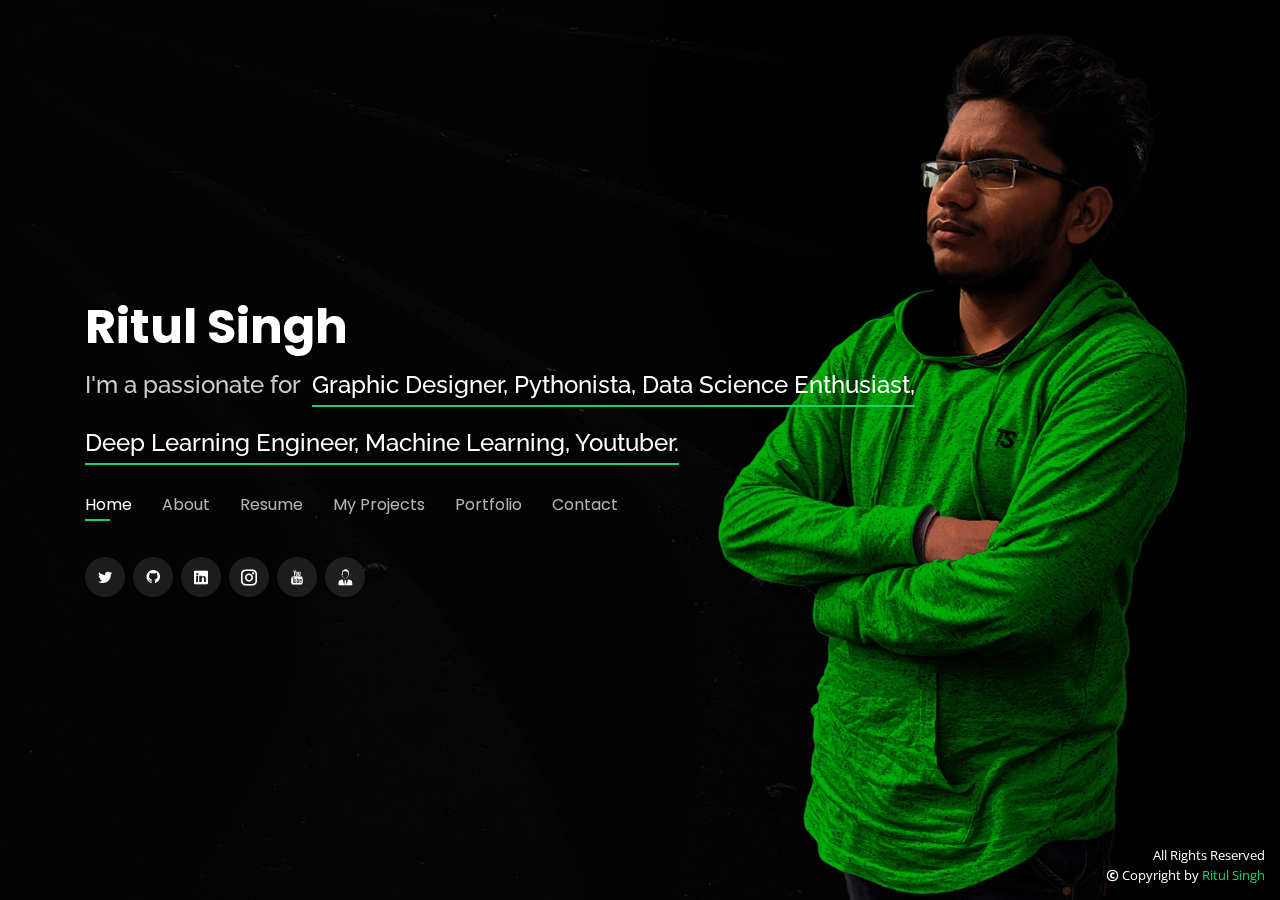
<file: index.html>
<!DOCTYPE html>
<html lang="en">

<head>
  <meta charset="utf-8">
  <meta content="width=device-width, initial-scale=1.0" name="viewport">

  <title>Ritul Singh | Personal Website</title>
  <meta content="" name="descriptison">
  <meta content="" name="keywords">

  <!-- Favicons -->
  <link href="img/favicon.png" rel="icon">
  <link href="img/apple-touch-icon.png" rel="apple-touch-icon">

  <!-- Google Fonts -->

  <link href="https://fonts.googleapis.com/css?family=Open+Sans:300,300i,400,400i,600,600i,700,700i|Raleway:300,300i,400,400i,500,500i,600,600i,700,700i|Poppins:300,300i,400,400i,500,500i,600,600i,700,700i" rel="stylesheet">

  <!-- Vendor CSS Files -->
  <link href="assets/vendor/bootstrap/css/bootstrap.min.css" rel="stylesheet">
  <link href="assets/vendor/icofont/icofont.min.css" rel="stylesheet">
  <link href="assets/vendor/remixicon/remixicon.css" rel="stylesheet">
  <link href="assets/vendor/owl.carousel/assets/owl.carousel.min.css" rel="stylesheet">
  <link href="assets/vendor/boxicons/css/boxicons.min.css" rel="stylesheet">
  <link href="assets/vendor/venobox/venobox.css" rel="stylesheet">

  <!-- Template Main CSS File -->
  <link href="css/style.css" rel="stylesheet">

</head>

<body>

  <!-- ======= Header ======= -->
  <header id="header" class="header-tops">
    <div class="container">

      <h1><a href="index.html">Ritul Singh</a></h1>
      <!-- Uncomment below if you prefer to use an image logo -->
       <!--<a href="index.html" class="mr-auto"><img src="assets/img/logo.png" alt="" class="img-fluid"></a>-->
      <h2>I'm a passionate for &nbsp;<span>Graphic Designer, Pythonista, Data Science Enthusiast,<br><br>Deep Learning Engineer, Machine Learning, Youtuber.</span></h2>

      <nav class="nav-menu d-none d-lg-block">
        <ul>
          <li class="active"><a href="#header">Home</a></li>
          <li><a href="#about">About</a></li>
          <li><a href="#resume">Resume</a></li>
          <li><a href="#services">My Projects</a></li>
          <li><a href="#portfolio">Portfolio</a></li>
          <li><a href="#contact">Contact</a></li>
        </ul>
      </nav><!-- .nav-menu -->

      <div class="social-links">
        <a href="https://twitter.com/lutir_singh" target="_blank" class="twitter"><i class="icofont-twitter"></i></a>
        <a href="https://github.com/ritulsingh" target="_blank" class="github"><i class="ri-github-fill"></i></a>
        <a href="https://www.linkedin.com/in/ritul-singh/" target="_blank" class="linkedin"><i class="icofont-linkedin"></i></a>
        <a href="https://www.instagram.com/lutirsingh/" target="_blank" class="instagram"><i class="icofont-instagram"></i></a>
        <a href="https://www.youtube.com/channel/UC4mKrndoZfuJoCBDP8_P7lQ" target="_blank" class="youtube"><i class="icofont-youtube"></i></a>
        <a href="https://sourcerer.io/ritulsingh" target="_blank" class="persanal_Website"><i class="icofont-business-man-alt-2"></i></a>
       </div>

    </div>
  </header><!-- End Header -->

  <!-- ======= About Section ======= -->
  <section id="about" class="about">

    <!-- ======= About Me ======= -->
    <div class="about-me container">

      <div class="section-title">
        <h2>About</h2>
        <p>Learn more about me</p>
      </div>

      <div class="row">
        <div class="col-lg-4" data-aos="fade-right">
          <img src="img/me.jpg" class="img-fluid" alt="">
        </div>
        <div class="col-lg-8 pt-4 pt-lg-0 content" data-aos="fade-left">
          <!--<h3>UI/UX &amp; Graphic Designer</h3> -->
          <p class="font-italic">
            I am Ritul Singh in my second year at the, Chandigarh University, Punjab (INDIA), majoring in Computer Science and Engineering.
          </p>
          <div class="row">
            <div class="col-lg-6">
              <ul>
                <li><i class="icofont-rounded-right"></i> <strong>Birthday :</strong> 16 October 2001</li>
                <li><i class="icofont-rounded-right"></i> <strong>Website :</strong> <a href="https://ritulsingh.github.io/lutirsingh/">ritulsingh</a></li>
                <li><i class="icofont-rounded-right"></i> <strong>Phone :</strong> +91 9205732XXX</li>
                <li><i class="icofont-rounded-right"></i> <strong>City :</strong> Punjab, IN</li>
              </ul>
            </div>
            <div class="col-lg-6">
              <ul>
                <li><i class="icofont-rounded-right"></i> <strong>Age :</strong> 18</li>
                <li><i class="icofont-rounded-right"></i> <strong>Degree :</strong> Currently Pursuing Bachelor's </li>
                <li><i class="icofont-rounded-right"></i> <strong>Email id :</strong> ritulsingh00@gmail.com</li>
                <li><i class="icofont-rounded-right"></i> <strong>Freelance :</strong> Available</li>
              </ul>
            </div>
          </div>
          <p>
            Information Science Enthusiast; energetic for Deep Learning and Artiﬁcial Intelligence (AI); B.Tech. in Computer Science and Engineering/CSE; Experienced in Software Development; Curious; Multi-social; Wants to utilize present-day innovations in AI and Data ventures.<br> 
            My definitive objective is to look for a vocation in Data Science (Research), either in an industry or in the scholarly community. I see myself ten years in front of now as an undeniable Data Science inquire about an expert in an association, or as an employee at one of the main colleges.
          </p>
        </div>
      </div>

    </div><!-- End About Me -->

    <!-- ======= Counts ======= -->
    <div class="counts container">

      <div class="row">

        <div class="col-lg-3 col-md-6">
          <div class="count-box">
            <i class="ri-medal-line"></i>
            <span data-toggle="counter-up">1</span>
            <p>Award Won</p>
          </div>
        </div>

        <div class="col-lg-3 col-md-6 mt-5 mt-md-0">
          <div class="count-box">
            <i class="icofont-document-folder"></i>
            <span data-toggle="counter-up">4</span>
            <p>Projects</p>
          </div>
        </div>


        <div class="col-lg-3 col-md-6 mt-5 mt-lg-0">
          <div class="count-box">
            <i class="icofont-live-support"></i>
            <span data-toggle="counter-up">0.5</span>
            <p>Years Of Experience</p>
          </div>
        </div>

        <div class="col-lg-3 col-md-6 mt-5 mt-lg-0">
          <div class="count-box">
            <i class="icofont-users-alt-5"></i>
            <span data-toggle="counter-up">0</span>
            <p>Internships</p>
          </div>
        </div>

      </div>

    </div><!-- End Counts -->

    <!-- ======= Skills  ======= -->
    <div class="skills container">

      <div class="section-title">
        <h2>Skills</h2>
      </div>

      <div class="row skills-content">

        <div class="col-lg-6">

          <div class="progress">
            <span class="skill">Python <i class="val">85%</i></span>
            <div class="progress-bar-wrap">
              <div class="progress-bar" role="progressbar" aria-valuenow="85" aria-valuemin="0" aria-valuemax="100"></div>
            </div>
          </div>

          <div class="progress">
            <span class="skill">Data Visualization <i class="val">80%</i></span>
            <div class="progress-bar-wrap">
              <div class="progress-bar" role="progressbar" aria-valuenow="80" aria-valuemin="0" aria-valuemax="100"></div>
            </div>
          </div>

          <div class="progress">
            <span class="skill">HTML/CSS <i class="val">75%</i></span>
            <div class="progress-bar-wrap">
              <div class="progress-bar" role="progressbar" aria-valuenow="75" aria-valuemin="0" aria-valuemax="100"></div>
            </div>
          </div>

        </div>

        <div class="col-lg-6">

          <div class="progress">
            <span class="skill">C++ <i class="val">80%</i></span>
            <div class="progress-bar-wrap">
              <div class="progress-bar" role="progressbar" aria-valuenow="80" aria-valuemin="0" aria-valuemax="100"></div>
            </div>
          </div>

          <div class="progress">
            <span class="skill">Deep Learning <i class="val">50%</i></span>
            <div class="progress-bar-wrap">
              <div class="progress-bar" role="progressbar" aria-valuenow="50" aria-valuemin="0" aria-valuemax="100"></div>
            </div>
          </div>

          <div class="progress">
            <span class="skill">Photoshop <i class="val">65%</i></span>
            <div class="progress-bar-wrap">
              <div class="progress-bar" role="progressbar" aria-valuenow="65" aria-valuemin="0" aria-valuemax="100"></div>
            </div>
          </div>

        </div>

      </div>

    </div><!-- End Skills -->

    <!-- ======= Interests ======= -->
    <div class="interests container">

      <div class="section-title">
        <h2>Interests</h2>
      </div>

      <div class="row">
        <div class="col-lg-3 col-md-4">
          <div class="icon-box">
            <i class="icofont-file-python" style="color: #ffbb2c;"></i>
            <h3>Python Developer</h3>
          </div>
        </div>
        <div class="col-lg-3 col-md-4 mt-4 mt-md-0">
          <div class="icon-box">
            <i class="ri-bar-chart-box-line" style="color: #5578ff;"></i>
            <h3>Data Visualization</h3>
          </div>
        </div>
        <div class="col-lg-3 col-md-4 mt-4 mt-md-0">
          <div class="icon-box">
            <i class="icofont-learn" style="color: #e80368;"></i>
            <h3>Machine Learning</h3>
          </div>
        </div>
        <div class="col-lg-3 col-md-4 mt-4 mt-lg-0">
          <div class="icon-box">
            <i class="icofont-brand-java" style="color: #e361ff;"></i>
            <h3>Java Developer</h3>
          </div>
        </div>
        <div class="col-lg-3 col-md-4 mt-4">
          <div class="icon-box">
            <i class="ri-database-2-line" style="color: #47aeff;"></i>
            <h3>Database</h3>
          </div>
        </div>
        <div class="col-lg-3 col-md-4 mt-4">
          <div class="icon-box">
            <i class="ri-git-pull-request-line" style="color: #ffa76e;"></i>
            <h3>Git</h3>
          </div>
        </div>
        <div class="col-lg-3 col-md-4 mt-4">
          <div class="icon-box">
            <i class="ri-html5-fill" style="color: #11dbcf;"></i>
            <h3>HTML</h3>
          </div>
        </div>
        <div class="col-lg-3 col-md-4 mt-4">
          <div class="icon-box">
            <i class="ri-css3-line" style="color: #4233ff;"></i>
            <h3>CSS</h3>
          </div>
        </div>
        <div class="col-lg-3 col-md-4 mt-4">
          <div class="icon-box">
            <i class="icofont-brand-android-robot" style="color: #b2904f;"></i>
            <h3>Android Developer</h3>
          </div>
        </div>
        <div class="col-lg-3 col-md-4 mt-4">
          <div class="icon-box">
            <i class="ri-apple-line" style="color: #b20969;"></i>
            <h3>IOS Developer</h3>
          </div>
        </div>
        <div class="col-lg-3 col-md-4 mt-4">
          <div class="icon-box">
            <i class="icofont-learn" style="color: #ff5828;"></i>
            <h3>Deep Learning</h3>
          </div>
        </div>
        <div class="col-lg-3 col-md-4 mt-4">
          <div class="icon-box">
            <i class="icofont-robot" style="color: #29cc61;"></i>
            <h3>Artificial Intelligence</h3>
          </div>
        </div>
      </div>

    </div><!-- End Interests -->




    <!-- ======= Testimonials ======= -->

    
    <div class="testimonials container">

      <div class="section-title">
        <h2>Testimonials</h2>
      </div>

      <div class="owl-carousel testimonials-carousel">

        <div class="testimonial-item">
          <p>
            <i class="bx bxs-quote-alt-left quote-icon-left"></i>
            Ritul is a very energetic team asset. It is great to work with Ritul and collaborating on several projects. Ritul would be a great asset to any team.
            <i class="bx bxs-quote-alt-right quote-icon-right"></i>
          </p>
          <img src="img/testimonials/swarup.jpg" class="testimonial-img" alt="">
          <h3>Swarup Deb</h3>
          <h4>Chandigarh University Student</h4>

        </div>

       
       <div class="testimonial-item">
          <p>
            <i class="bx bxs-quote-alt-left quote-icon-left"></i>
            Few people have the opportunity to work with someone ‘Ridiculously efficient’ like Ritul. 
            <br><i class="bx bxs-quote-alt-right quote-icon-right"></i>
          </p>
          <img src="img/testimonials/aryaman.jpg" class="testimonial-img" alt="">
          <h3>Aryaman Kaushik</h3>
          <h4>Chandigarh University Student</h4>
          </div>


     <!--
        <div class="testimonial-item">
          <p>
            <i class="bx bxs-quote-alt-left quote-icon-left"></i>
            Export tempor illum tamen malis malis eram quae irure esse labore quem cillum quid cillum eram malis quorum velit fore eram velit sunt aliqua noster fugiat irure amet legam anim culpa.
            <i class="bx bxs-quote-alt-right quote-icon-right"></i>
          </p>
          <img src="assets/img/testimonials/testimonials-2.jpg" class="testimonial-img" alt="">
          <h3>Sara Wilsson</h3>
          <h4>Designer</h4>
        </div>

        <div class="testimonial-item">
          <p>
            <i class="bx bxs-quote-alt-left quote-icon-left"></i>
            Enim nisi quem export duis labore cillum quae magna enim sint quorum nulla quem veniam duis minim tempor labore quem eram duis noster aute amet eram fore quis sint minim.
            <i class="bx bxs-quote-alt-right quote-icon-right"></i>
          </p>
          <img src="assets/img/testimonials/testimonials-3.jpg" class="testimonial-img" alt="">
          <h3>Jena Karlis</h3>
          <h4>Store Owner</h4>
        </div>

        <div class="testimonial-item">
          <p>
            <i class="bx bxs-quote-alt-left quote-icon-left"></i>
            Fugiat enim eram quae cillum dolore dolor amet nulla culpa multos export minim fugiat minim velit minim dolor enim duis veniam ipsum anim magna sunt elit fore quem dolore labore illum veniam.
            <i class="bx bxs-quote-alt-right quote-icon-right"></i>
          </p>
          <img src="assets/img/testimonials/testimonials-4.jpg" class="testimonial-img" alt="">
          <h3>Matt Brandon</h3>
          <h4>Freelancer</h4>
        </div>

        <div class="testimonial-item">
          <p>
            <i class="bx bxs-quote-alt-left quote-icon-left"></i>
            Quis quorum aliqua sint quem legam fore sunt eram irure aliqua veniam tempor noster veniam enim culpa labore duis sunt culpa nulla illum cillum fugiat legam esse veniam culpa fore nisi cillum quid.
            <i class="bx bxs-quote-alt-right quote-icon-right"></i>
          </p>
          <img src="assets/img/testimonials/testimonials-5.jpg" class="testimonial-img" alt="">
          <h3>John Larson</h3>
          <h4>Entrepreneur</h4>
        </div>

      </div>

    </div>  ===== End Testimonials  -->

  </section>    <!-- End About Section -->

  <!-- ======= Resume Section ======= -->
  <section id="resume" class="resume">
    <div class="container">

      <div class="section-title">
        <h2>Resume</h2>
        <p>Check My Resume | <a href="https://drive.google.com/file/d/1GPOTzYGwRbHHqDq6NPh7txEMjGPxi-6P/view?usp=sharing" target="_blank">Download (cv)</a> </p>
      </div>

      <div class="row">
        <div class="col-lg-6">
          <h3 class="resume-title">Sumary</h3>
          <div class="resume-item pb-0">
            <h4>Ritul Singh</h4>
            <p><em>I am a student in the School of Computing, Chandigarh University, Punjab (INDIA), pursuing a four year Bachelor of Technology in Computer Science and Engineering.<br>
            I intend to be a part of an organization where I can Constantly learn and develop my technical and management skills and make the best use of it for the growth of the organization. I look forward to establishing myself by adopting new technologies as well.</em></p>
            <p>
            <ul>
              <li>NC 3 Tower Chandigarh University, Punjab 140413</li>
              <li>+91 9205732793</li>
              <li>ritulsingh00@gmail.com</li>
            </ul>
            </p>
          </div>

          <h3 class="resume-title">Education</h3>
          <div class="resume-item">
            <h4>BACHELOR OF ENGINEERING (COMPUTER SCIENCE)</h4>
            <h5>2019 - 2023</h5>
            <p><em>Chandigarh University, Punjab</em></p>
            <p>Chandigarh University is a private university located in the village of Gharuan, Mohali district, Punjab, India, more than 25 kilometres away from Chandigarh. It was founded in 2012. Satnam Singh Sandhu holds the office of the chancellor in the university.</p>
          </div>
          <div class="resume-item">
            <h4>Higher Secondary School (12<sup>th</sup>)</h4>
            <h5>2017 - 2019</h5>
            <p><em>S S International Senior Secondary School, Delhi</em></p>
            <p>CGPA 6.5</p>
          </div>
          <div class="resume-item">
            <h4>Secondary School (10<sup>th</sup>)</h4>
            <h5>2016 - 2017</h5>
            <p><em>Shaheed Memorial Public School, Ghaziabad</em></p>
            <p>CGPA 8.5</p>
          </div>
            
          <h3 class="resume-title">Course Work</h3>
          <div class="resume-item">
            <h4>ACADEMIC COURSE WORK</h4>
            <p>Computer Programming, Data Structures, Analysis and Design of Algorithms, Linear Algebra, Statistics, Probability and Queuing Models, Computer System Organization, Object Oriented Programming, Computer Networks, Operating Systems, Microprocessor and Interfacing, Digital Electronics and Logic Design</p>
          </div>

          <div class="resume-item">
            <h4>ONLINE COURSES</h4>
              <p>
                <ul>
                  <li>Introduction to Data Visualization with Matplotlib: <a href="https://www.datacamp.com/" target="_blank">Data Camp</a> (<a href="https://www.datacamp.com/statement-of-accomplishment/course/2090ca4b27f5e61942c3c33276269c9f1d94cd0f" target="_blank">Certificate</a>)</li>
                  
                  <li>Object Oriented Programming in Java: <a href="https://www.coursera.org/" target="_blank">Coursera</a> &nbsp;(<a href="https://www.coursera.org/account/accomplishments/verify/RRZ7HWSWBY6F" target="_blank">Certificate</a>)</li>

                  <li>Using Python to Access Web Data: <a href="https://www.coursera.org/" target="_blank">Coursera</a> &nbsp;(<a href="https://www.coursera.org/account/accomplishments/verify/6T89UFK3EBVA" target="_blank">Certificate</a>)</li>

                  <li>Technical Support Fundamentals: <a href="https://www.coursera.org/" target="_blank">Coursera</a> &nbsp;(<a href="https://www.coursera.org/account/accomplishments/verify/QLKTMFR7VLJV" target="_blank">Certificate</a>)</li>
                </ul>
              </p>
              </div>

          <h3 class="resume-title">Extracurricular Activities</h3>
          <div class="resume-item">
            <h4>ACTIVITIES</h4>
            <p>
              <ul>
                <li>Currently working as the Voluntary of <strong>National Service Scheme (NSS)</strong>, Chandigarh University Punjab</li>
                <li>Currently working as the Voluntary of <strong>Google Developer Group (GDG) </strong>, Chandigarh University Punjab</li>
              </ul>
            </p>
          </div>
        </div>


        <div class="col-lg-6">
          <h3 class="resume-title">Projects</h3>
          <div class="resume-item">
            <h4><a href="https://github.com/ritulsingh/Wifi-Password-in-Windows" target="_blank">Wifi Password in Windows</a></h4>
            <p>
            <ul>
              <li>It is anything but difficult to track down a WiFi secret phrase in Windows 10 utilizing this python program. These orders work in any event when you are disconnected, or you are associated with some other WiFi network.</li>
              <li>At whatever point we associate with a WiFi arrange and enter the secret phrase to interface with that organize, we really make a WLAN profile of that WiFi organize.</li>
              <li>That profile is put away inside our PC, alongside the other required subtleties of the WiFi profile.</li>
              <li>Utilizing the python code, we can see the all associated wifi secret key.</li>
            </ul>
            </p>
          </div>

          <div class="resume-item">
            <h4><a href="https://github.com/ritulsingh/Data-Visualization-with-Plotly-Express" target="_blank">Data Visualization with Plotly Express</a></h4>
            <p>
            <ul>
              <li>Guided by Coursera and <a href="https://www.coursera.org/projects/data-visualization-plotly-express?edocomorp=freegpmay2020" target="_blank">Snehan Kekre</a></li>
              <li>Apply Plotly Express for rapid data visualization and analysis.</li>
              <li>Customize charts, animations, and demonstrate the various plotly.express features.</li>
            </ul>
            </p>
          </div>

          <div class="resume-item">
            <h4><a href="https://github.com/ritulsingh/Python-Word-Search" target="_blank">Python Word Search</a></h4>
            <p>
            <ul>
              <li>This project-based on word search and speak a little bit about the word and this program written in python language.</li>
              <li>In this project I use import wikipedia in our program.</li>
              
            </ul>
            </p>
          </div>

          <h3 class="resume-title">Technical Skill</h3>
          <div class="resume-item">
            <h4>LANGUAGES</h4>
              <p>Python, C/C++, Java | English, Hindi</p>
          </div>
          <div class="resume-item">
            <h4>TECHNIQUES</h4>
              <p>Computer Graphics, Operating System, Data Structure and Algorithms, Probability and Queuing Models</p>
          </div>
          <div class="resume-item">
            <h4>FRAMEWORKS &amp; TOOLS</h4>
              <p>Jupyter Notebook, Git</p>
          </div>
          <div class="resume-item">
            <h4>PYTHON PACKAGES &amp; LIBRARIES</h4>
              <p>NumPy, Pandas, Matplotlib, Plotly</p>
          </div>
          <div class="resume-item">
            <h4>LAB SKILLS</h4>
              <p>Fully compatible with Computer Programming Labs, Object-Oriented Programming Lab, Communication Skill Lab</p>
          </div>
          <div class="resume-item">
            <h4>GENERAL SKILLS</h4>
              <p>Quick Learner, Self-Motivated, Collaborative, Team Worker, Critical Thinker, Basic Communication Skills in English</p>
          </div>

          <div class="resume-item">
            <h4>INTERESTS</h4>
              <p>Data Visualization, TensorFlow, SciKit-Learn, Competitive Programming, Python Developer, Machine Learning</p>
          </div>

        </div>
      </div>

    </div>
  </section><!-- End Resume Section -->

  <!-- ======= Services Section ======= -->
  <section id="services" class="services">
    <div class="container">

      <div class="section-title">
        <h2>Projects</h2>
        <p>My Projects</p>
      </div>

      <div class="row">
        <div class="col-lg-4 col-md-6 d-flex align-items-stretch">
          <div class="icon-box">
            <div class="icon"><a href="https://github.com/ritulsingh/Wifi-Password-in-Windows" target="_blank"><i class="ri-wifi-line"></i></a></div>
            <h4><a href="https://github.com/ritulsingh/Wifi-Password-in-Windows" target="_blank">Wifi Password in Windows</a></h4>
            <p>It is anything but difficult to track down a WiFi secret phrase in Windows 10 utilizing this python program.</p>
          </div>
        </div>

        <div class="col-lg-4 col-md-6 d-flex align-items-stretch mt-4 mt-md-0">
          <div class="icon-box">
            <div class="icon"><a href="https://github.com/ritulsingh/Data-Visualization-with-Plotly-Express" target="_blank"><i class="icofont-chart-line"></i></a></div>
            <h4><a href="https://github.com/ritulsingh/Data-Visualization-with-Plotly-Express" target="_blank">Data Visualization with Plotly Express</a></h4>
            <p>Customize charts, animations, and demonstrate the various plotly.express features</p>
          </div>
        </div>
        
        
        <div class="col-lg-4 col-md-6 d-flex align-items-stretch mt-4 mt-lg-0">
          <div class="icon-box">
            <div class="icon"><a href="https://github.com/ritulsingh/Python-Word-Search" target="_blank"><i class="icofont-search-2"></a></i></div>
            <h4><a href="https://github.com/ritulsingh/Python-Word-Search" target="_blank">Python Word Search</a></h4>
            <p>This project-based on word search and speak a little bit about the word and this program written in python language.</p>
          </div>
        </div>

      
      <!--
        <div class="col-lg-4 col-md-6 d-flex align-items-stretch mt-4">
          <div class="icon-box">
            <div class="icon"><i class="bx bx-world"></i></div>
            <h4><a href="">Nemo Enim</a></h4>
            <p>At vero eos et accusamus et iusto odio dignissimos ducimus qui blanditiis</p>
          </div>
        </div>

        <div class="col-lg-4 col-md-6 d-flex align-items-stretch mt-4">
          <div class="icon-box">
            <div class="icon"><i class="bx bx-slideshow"></i></div>
            <h4><a href="">Dele cardo</a></h4>
            <p>Quis consequatur saepe eligendi voluptatem consequatur dolor consequuntur</p>
          </div>
        </div>

        <div class="col-lg-4 col-md-6 d-flex align-items-stretch mt-4">
          <div class="icon-box">
            <div class="icon"><i class="bx bx-arch"></i></div>
            <h4><a href="">Divera don</a></h4>
            <p>Modi nostrum vel laborum. Porro fugit error sit minus sapiente sit aspernatur</p>
          </div>
        </div>

         -->

      </div>

    </div>
  </section> <!-- End Services Section -->

  <!-- ======= Portfolio Section ======= -->
  <section id="portfolio" class="portfolio">
    <div class="container">

      <div class="section-title">
        <h2>Portfolio</h2>
        <p>My Works</p>
      </div>
<!--  App == Python Development
      card == data visulization -->
      <div class="row">
        <div class="col-lg-12 d-flex justify-content-center">
          <ul id="portfolio-flters">
            <li data-filter="*" class="filter-active">All</li>
            <li data-filter=".filter-app">Python</li>
            <li data-filter=".filter-card">Data Visualization</li>
         <!--   <li data-filter=".filter-web">Web</li> -->
          </ul>
        </div>
      </div>

      <div class="row portfolio-container">

        <div class="col-lg-4 col-md-6 portfolio-item filter-app">
          <div class="portfolio-wrap">
            <img src="img/portfolio/python-1.png" class="img-fluid" alt="">
            <div class="portfolio-info">
              <h4>Python 1</h4>
              <p>Python</p>
              <div class="portfolio-links">
                <a href="img/portfolio/python-1.png" data-gall="portfolioGallery" class="venobox" title="Python 1"><i class="bx bx-plus"></i></a>
                <a href="portfolio-details.html" data-gall="portfolioDetailsGallery" data-vbtype="iframe" class="venobox" title="Portfolio Details"><i class="bx bx-link"></i></a>
              </div>
            </div>
          </div>
        </div>
        
        <div class="col-lg-4 col-md-6 portfolio-item filter-app">
          <div class="portfolio-wrap">
            <img src="img/portfolio/Python-2.PNG" class="img-fluid" alt="">
            <div class="portfolio-info">
              <h4>Python 2</h4>
              <p>Python</p>
              <div class="portfolio-links">
                <a href="img/portfolio/Python-2.PNG" data-gall="portfolioGallery" class="venobox" title="Python 2"><i class="bx bx-plus"></i></a>
                <a href="python-2-details.html" data-gall="portfolioDetailsGallery" data-vbtype="iframe" class="venobox" title="Portfolio Details"><i class="bx bx-link"></i></a>
              </div>
            </div>
          </div>
        </div>

        <div class="col-lg-4 col-md-6 portfolio-item filter-card">
          <div class="portfolio-wrap">
            <img src="img/portfolio/Data Visualization-1.png" class="img-fluid" alt="">
            <div class="portfolio-info">
              <h4>Data Visualization 1</h4>
              <p>Data Visualization</p>
              <div class="portfolio-links">
                <a href="img/portfolio/Data Visualization-1.png" data-gall="portfolioGallery" class="venobox" title="Data Visualization 1"><i class="bx bx-plus"></i></a>
                <a href="data_details_1.html" data-gall="portfolioDetailsGallery" data-vbtype="iframe" class="venobox" title="Portfolio Details"><i class="bx bx-link"></i></a>
              </div>
            </div>
          </div>
        </div>


          <div class="col-lg-4 col-md-6 portfolio-item filter-card">
          <div class="portfolio-wrap">
            <img src="img/portfolio/Covid 19 India State Wise Analysis.png" class="img-fluid" alt="">
            <div class="portfolio-info">
              <h4>Data Visualization 2</h4>
              <p>Data Visualization</p>
              <div class="portfolio-links">
                <a href="img/portfolio/Covid 19 India State Wise Analysis.png" data-gall="portfolioGallery" class="venobox" title="Data Visualization 1"><i class="bx bx-plus"></i></a>
                <a href="https://ritulsingh.github.io/Covid-19" data-gall="portfolioDetailsGallery" data-vbtype="iframe" class="venobox" title="Portfolio Details"><i class="bx bx-link"></i></a>
              </div>
            </div>
          </div>
        </div>

       
          <!--
        <div class="col-lg-4 col-md-6 portfolio-item filter-web">
          <div class="portfolio-wrap">
            <img src="img/portfolio/portfolio-2.jpg" class="img-fluid" alt="">
            <div class="portfolio-info">
              <h4>Web 3</h4>
              <p>Web</p>
              <div class="portfolio-links">
                <a href="img/portfolio/portfolio-2.jpg" data-gall="portfolioGallery" class="venobox" title="Web 3"><i class="bx bx-plus"></i></a>
                <a href="portfolio-details.html" data-gall="portfolioDetailsGallery" data-vbtype="iframe" class="venobox" title="Portfolio Details"><i class="bx bx-link"></i></a>
              </div>
            </div>
          </div>
        </div>

        <div class="col-lg-4 col-md-6 portfolio-item filter-app">
          <div class="portfolio-wrap">
            <img src="img/portfolio/portfolio-3.jpg" class="img-fluid" alt="">
            <div class="portfolio-info">
              <h4>App 2</h4>
              <p>App</p>
              <div class="portfolio-links">
                <a href="img/portfolio/portfolio-3.jpg" data-gall="portfolioGallery" class="venobox" title="App 2"><i class="bx bx-plus"></i></a>
                <a href="portfolio-details.html" data-gall="portfolioDetailsGallery" data-vbtype="iframe" class="venobox" title="Portfolio Details"><i class="bx bx-link"></i></a>
              </div>
            </div>
          </div>
        </div>

        <div class="col-lg-4 col-md-6 portfolio-item filter-card">
          <div class="portfolio-wrap">
            <img src="img/portfolio/portfolio-4.jpg" class="img-fluid" alt="">
            <div class="portfolio-info">
              <h4>Card 2</h4>
              <p>Card</p>
              <div class="portfolio-links">
                <a href="img/portfolio/portfolio-4.jpg" data-gall="portfolioGallery" class="venobox" title="Card 2"><i class="bx bx-plus"></i></a>
                <a href="portfolio-details.html" data-gall="portfolioDetailsGallery" data-vbtype="iframe" class="venobox" title="Portfolio Details"><i class="bx bx-link"></i></a>
              </div>
            </div>
          </div>
        </div>

        <div class="col-lg-4 col-md-6 portfolio-item filter-web">
          <div class="portfolio-wrap">
            <img src="img/portfolio/portfolio-5.jpg" class="img-fluid" alt="">
            <div class="portfolio-info">
              <h4>Web 2</h4>
              <p>Web</p>
              <div class="portfolio-links">
                <a href="img/portfolio/portfolio-5.jpg" data-gall="portfolioGallery" class="venobox" title="Web 2"><i class="bx bx-plus"></i></a>
                <a href="portfolio-details.html" data-gall="portfolioDetailsGallery" data-vbtype="iframe" class="venobox" title="Portfolio Details"><i class="bx bx-link"></i></a>
              </div>
            </div>
          </div>
        </div>

        <div class="col-lg-4 col-md-6 portfolio-item filter-app">
          <div class="portfolio-wrap">
            <img src="img/portfolio/portfolio-6.jpg" class="img-fluid" alt="">
            <div class="portfolio-info">
              <h4>App 3</h4>
              <p>App</p>
              <div class="portfolio-links">
                <a href="img/portfolio/portfolio-6.jpg" data-gall="portfolioGallery" class="venobox" title="App 3"><i class="bx bx-plus"></i></a>
                <a href="portfolio-details.html" data-gall="portfolioDetailsGallery" data-vbtype="iframe" class="venobox" title="Portfolio Details"><i class="bx bx-link"></i></a>
              </div>
            </div>
          </div>
        </div>

        <div class="col-lg-4 col-md-6 portfolio-item filter-card">
          <div class="portfolio-wrap">
            <img src="img/portfolio/portfolio-7.jpg" class="img-fluid" alt="">
            <div class="portfolio-info">
              <h4>Card 1</h4>
              <p>Card</p>
              <div class="portfolio-links">
                <a href="img/portfolio/portfolio-7.jpg" data-gall="portfolioGallery" class="venobox" title="Card 1"><i class="bx bx-plus"></i></a>
                <a href="portfolio-details.html" data-gall="portfolioDetailsGallery" data-vbtype="iframe" class="venobox" title="Portfolio Details"><i class="bx bx-link"></i></a>
              </div>
            </div>
          </div>
        </div>

        <div class="col-lg-4 col-md-6 portfolio-item filter-card">
          <div class="portfolio-wrap">
            <img src="img/portfolio/portfolio-8.jpg" class="img-fluid" alt="">
            <div class="portfolio-info">
              <h4>Card 3</h4>
              <p>Card</p>
              <div class="portfolio-links">
                <a href="img/portfolio/portfolio-8.jpg" data-gall="portfolioGallery" class="venobox" title="Card 3"><i class="bx bx-plus"></i></a>
                <a href="portfolio-details.html" data-gall="portfolioDetailsGallery" data-vbtype="iframe" class="venobox" title="Portfolio Details"><i class="bx bx-link"></i></a>
              </div>
            </div>
          </div>
        </div>

        <div class="col-lg-4 col-md-6 portfolio-item filter-web">
          <div class="portfolio-wrap">
            <img src="img/portfolio/portfolio-9.jpg" class="img-fluid" alt="">
            <div class="portfolio-info">
              <h4>Web 3</h4>
              <p>Web</p>
              <div class="portfolio-links">
                <a href="img/portfolio/portfolio-9.jpg" data-gall="portfolioGallery" class="venobox" title="Web 3"><i class="bx bx-plus"></i></a>
                <a href="portfolio-details.html" data-gall="portfolioDetailsGallery" data-vbtype="iframe" class="venobox" title="Portfolio Details"><i class="bx bx-link"></i></a>
              </div>
            </div>
          </div>
        </div>

      </div>

    -->

    </div>
  </section> <!-- End Portfolio Section -->

  <!-- ======= Contact Section ======= -->
  <section id="contact" class="contact">
    <div class="container">

      <div class="section-title">
        <h2>Contact</h2>
        <p>Contact Me</p>
      </div>

      <div class="row mt-2">

        <div class="col-md-6 d-flex align-items-stretch">
          <div class="info-box">
            <i class="bx bx-map"></i>
            <h3>My Address</h3>
            <p>NC 3 Tower Chandigarh University, Punjab 140413</p>
          </div>
        </div>

        <div class="col-md-6 mt-4 mt-md-0 d-flex align-items-stretch">
          <div class="info-box">
            <i class="bx bx-share-alt"></i>
            <h3>Social Profiles</h3>
            <div class="social-links">
              <a href="https://twitter.com/lutir_singh" target="_blank" class="twitter"><i class="icofont-twitter"></i></a>
              <a href="https://github.com/ritulsingh" target="_blank" class="github"><i class="ri-github-fill"></i></a>
              <a href="https://www.linkedin.com/in/ritul-singh/" target="_blank" class="linkedin"><i class="icofont-linkedin"></i></a>
              <a href="https://www.instagram.com/lutirsingh/" target="_blank" class="instagram"><i class="icofont-instagram"></i></a>
              <a href="https://www.youtube.com/channel/UC4mKrndoZfuJoCBDP8_P7lQ" target="_blank" class="youtube"><i class="icofont-youtube"></i></a>
              <a href="https://sourcerer.io/ritulsingh" target="_blank" class="persanal_Website"><i class="icofont-business-man-alt-2"></i></a>
            </div>
          </div>
        </div>

        <div class="col-md-6 mt-4 d-flex align-items-stretch">
          <div class="info-box">
            <i class="bx bx-envelope"></i>
            <h3>Email Me</h3>
            <p>ritulsingh00@gmail.com</p>
          </div>
        </div>
        <div class="col-md-6 mt-4 d-flex align-items-stretch">
          <div class="info-box">
            <i class="bx bx-phone-call"></i>
            <h3>Call Me</h3>
            <p>+91 92057XXXXX</p>
          </div>
        </div>
      </div>

      <form action="" method="post" role="form" class="php-email-form mt-4">
        <div class="form-row">
          <div class="col-md-6 form-group">
            <input type="text" name="name" class="form-control" id="name" placeholder="Your Name" data-rule="minlen:4" data-msg="Please enter at least 4 chars" />
            <div class="validate"></div>
          </div>
          <div class="col-md-6 form-group">
            <input type="email" class="form-control" name="email" id="email" placeholder="Your Email" data-rule="email" data-msg="Please enter a valid email" />
            <div class="validate"></div>
          </div>
        </div>
        <div class="form-group">
          <input type="text" class="form-control" name="subject" id="subject" placeholder="Subject" data-rule="minlen:4" data-msg="Please enter at least 8 chars of subject" />
          <div class="validate"></div>
        </div>
        <div class="form-group">
          <textarea class="form-control" name="message" rows="5" data-rule="required" data-msg="Please write something for us" placeholder="Message"></textarea>
          <div class="validate"></div>
        </div>
        <div class="mb-3">
          <div class="loading">Loading</div>
          <div class="error-message"></div>
          <div class="sent-message">Your message has been sent. Thank you!</div>
        </div>
        <div class="text-center"><button type="submit">Send Message</button></div>
      </form>

    </div>
  </section><!-- End Contact Section -->

   <div class="credits">
    

    All Rights Reserved<br>
    <i class="icofont-copyright"></i> Copyright by <a href="index.html">Ritul Singh</a><br>
  </div>

  <!-- Vendor JS Files -->
  <script src="assets/vendor/jquery/jquery.min.js"></script>
  <script src="assets/vendor/bootstrap/js/bootstrap.bundle.min.js"></script>
  <script src="assets/vendor/jquery.easing/jquery.easing.min.js"></script>
  <script src="assets/vendor/php-email-form/validate.js"></script>
  <script src="assets/vendor/waypoints/jquery.waypoints.min.js"></script>
  <script src="assets/vendor/counterup/counterup.min.js"></script>
  <script src="assets/vendor/owl.carousel/owl.carousel.min.js"></script>
  <script src="assets/vendor/isotope-layout/isotope.pkgd.min.js"></script>
  <script src="assets/vendor/venobox/venobox.min.js"></script>

  <!-- Template Main JS File -->
  <script src="assets/js/main.js"></script>

</body>

</html>
</file>
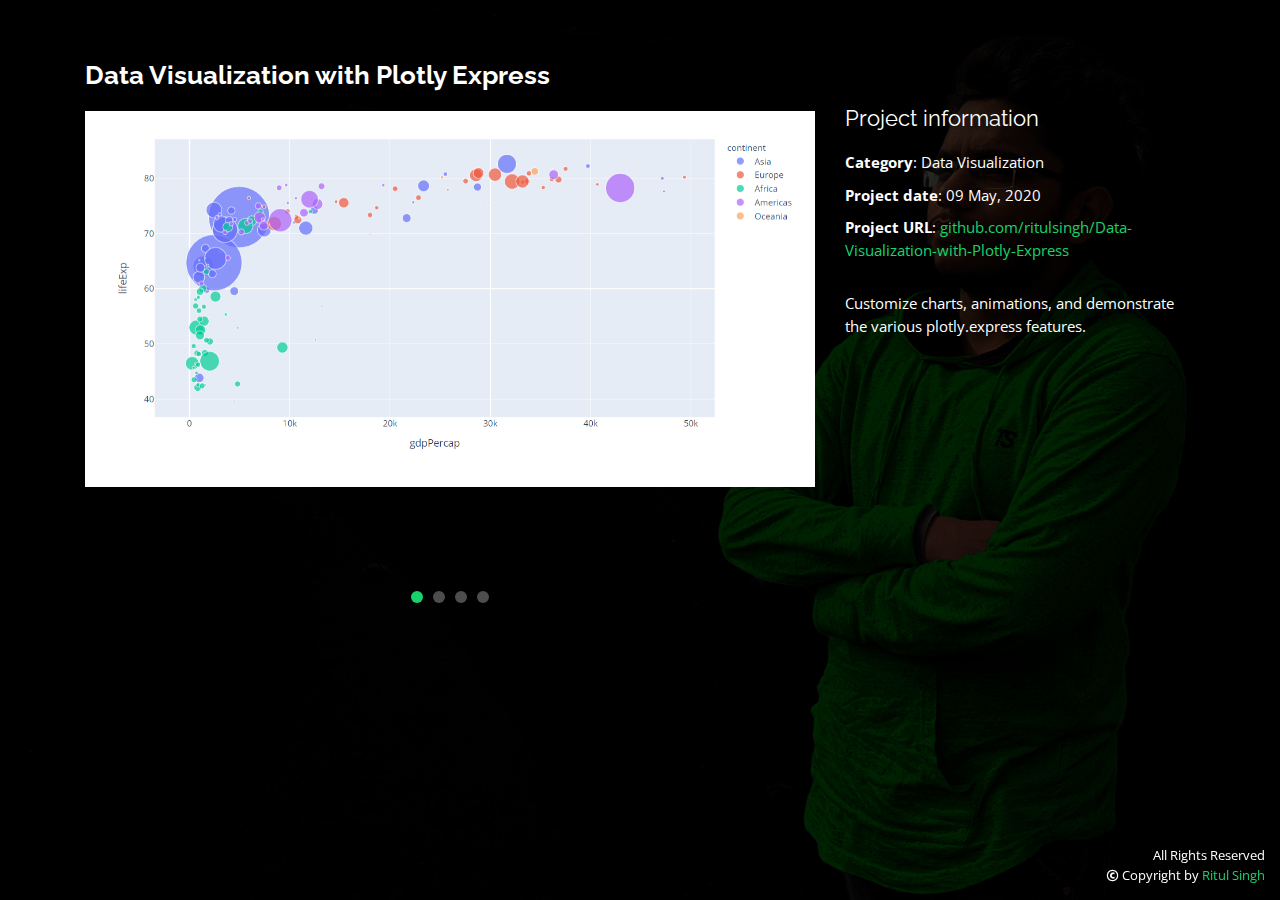
<file: data_details_1.html>
<!DOCTYPE html>
<html lang="en">

<head>
  <meta charset="utf-8">
  <meta content="width=device-width, initial-scale=1.0" name="viewport">

  <title>Portfolio Details | Ritul Singh</title>
  <meta content="" name="descriptison">
  <meta content="" name="keywords">

  <!-- Favicons -->
  <link href="img/favicon.png" rel="icon">
  <link href="img/apple-touch-icon.png" rel="apple-touch-icon">

  <!-- Google Fonts -->
  <link href="https://fonts.googleapis.com/css?family=Open+Sans:300,300i,400,400i,600,600i,700,700i|Raleway:300,300i,400,400i,500,500i,600,600i,700,700i|Poppins:300,300i,400,400i,500,500i,600,600i,700,700i" rel="stylesheet">

  <!-- Vendor CSS Files -->
  <link href="assets/vendor/bootstrap/css/bootstrap.min.css" rel="stylesheet">
  <link href="assets/vendor/icofont/icofont.min.css" rel="stylesheet">
  <link href="assets/vendor/remixicon/remixicon.css" rel="stylesheet">
  <link href="assets/vendor/owl.carousel/assets/owl.carousel.min.css" rel="stylesheet">
  <link href="assets/vendor/boxicons/css/boxicons.min.css" rel="stylesheet">
  <link href="assets/vendor/venobox/venobox.css" rel="stylesheet">

  <!-- Template Main CSS File -->
  <link href="css/style.css" rel="stylesheet">

  <!-- =======================================================
  * Template Name: Personal - v2.2.0
  * Template URL: https://bootstrapmade.com/personal-free-resume-bootstrap-template/
  * Author: BootstrapMade.com
  * License: https://bootstrapmade.com/license/
  ======================================================== -->
</head>

<body>

  <main id="main">

    <!-- ======= Portfolio Details ======= -->
    <div id="portfolio-details" class="portfolio-details">
      <div class="container">

        <div class="row">

          <div class="col-lg-8">
            <h2 class="portfolio-title">Data Visualization with Plotly Express</h2>
            <div class="owl-carousel portfolio-details-carousel">
              <img src="img/portfolio/Data Visualization-1.png" class="img-fluid" alt="python-output-1">
              <img src="img/portfolio/Data Visualization-1-details-1.png" class="img-fluid" alt="python-output-2">
              <img src="img/portfolio/Data Visualization-1-details-2.png" class="img-fluid" alt="python-output-2">
              <img src="img/portfolio/Data Visualization-1-details-3.png" class="img-fluid" alt="python-output-2">
              
            </div>
          </div>

          <div class="col-lg-4 portfolio-info">
            <h3>Project information</h3>
            <ul>
              <li><strong>Category</strong>: Data Visualization</li>
              
              <li><strong>Project date</strong>: 09 May, 2020</li>
              <li><strong>Project URL</strong>: <a href="https://github.com/ritulsingh/Data-Visualization-with-Plotly-Express">github.com/ritulsingh/Data-Visualization-with-Plotly-Express</a></li>
            </ul>

            <p>
              Customize charts, animations, and demonstrate the various plotly.express features.
            </p>
          </div>

        </div>

      </div>
    </div><!-- End Portfolio Details -->

  </main><!-- End #main -->

  <div class="credits">
    <!-- All the links in the footer should remain intact. -->
    <!-- You can delete the links only if you purchased the pro version. -->
    <!-- Licensing information: https://bootstrapmade.com/license/ -->
    <!-- Purchase the pro version with working PHP/AJAX contact form: https://bootstrapmade.com/personal-free-resume-bootstrap-template/ -->
    All Rights Reserved<br>
    <i class="icofont-copyright"></i> Copyright by <a href="index.html">Ritul Singh</a><br>
  </div>

  <!-- Vendor JS Files -->
  <script src="assets/vendor/jquery/jquery.min.js"></script>
  <script src="assets/vendor/bootstrap/js/bootstrap.bundle.min.js"></script>
  <script src="assets/vendor/jquery.easing/jquery.easing.min.js"></script>
  <script src="assets/vendor/php-email-form/validate.js"></script>
  <script src="assets/vendor/waypoints/jquery.waypoints.min.js"></script>
  <script src="assets/vendor/counterup/counterup.min.js"></script>
  <script src="assets/vendor/owl.carousel/owl.carousel.min.js"></script>
  <script src="assets/vendor/isotope-layout/isotope.pkgd.min.js"></script>
  <script src="assets/vendor/venobox/venobox.min.js"></script>

  <!-- Template Main JS File -->
  <script src="assets/js/main.js"></script>

</body>

</html>
</file>
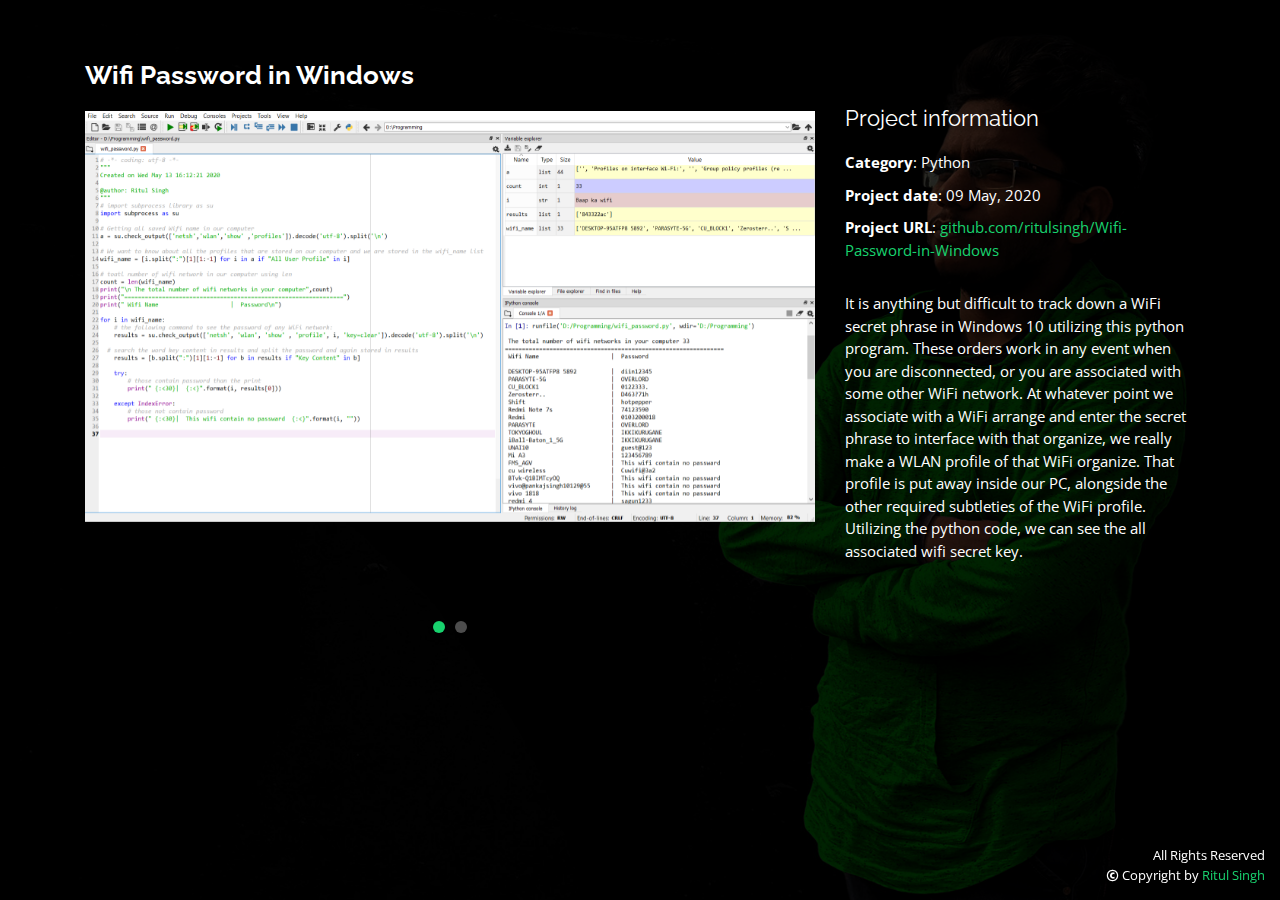
<file: portfolio-details.html>
<!DOCTYPE html>
<html lang="en">

<head>
  <meta charset="utf-8">
  <meta content="width=device-width, initial-scale=1.0" name="viewport">

  <title>Portfolio Details | Ritul Singh</title>
  <meta content="" name="descriptison">
  <meta content="" name="keywords">

  <!-- Favicons -->
  <link href="img/favicon.png" rel="icon">
  <link href="img/apple-touch-icon.png" rel="apple-touch-icon">

  <!-- Google Fonts -->
  <link href="https://fonts.googleapis.com/css?family=Open+Sans:300,300i,400,400i,600,600i,700,700i|Raleway:300,300i,400,400i,500,500i,600,600i,700,700i|Poppins:300,300i,400,400i,500,500i,600,600i,700,700i" rel="stylesheet">

  <!-- Vendor CSS Files -->
  <link href="assets/vendor/bootstrap/css/bootstrap.min.css" rel="stylesheet">
  <link href="assets/vendor/icofont/icofont.min.css" rel="stylesheet">
  <link href="assets/vendor/remixicon/remixicon.css" rel="stylesheet">
  <link href="assets/vendor/owl.carousel/assets/owl.carousel.min.css" rel="stylesheet">
  <link href="assets/vendor/boxicons/css/boxicons.min.css" rel="stylesheet">
  <link href="assets/vendor/venobox/venobox.css" rel="stylesheet">

  <!-- Template Main CSS File -->
  <link href="css/style.css" rel="stylesheet">
</head>

<body>

  <main id="main">

    <!-- ======= Portfolio Details ======= -->
    <div id="portfolio-details" class="portfolio-details">
      <div class="container">

        <div class="row">

          <div class="col-lg-8">
            <h2 class="portfolio-title">Wifi Password in Windows</h2>
            <div class="owl-carousel portfolio-details-carousel">
              <img src="img/portfolio/python-1.png" class="img-fluid" alt="python-output-1">
              <img src="img/portfolio/python-details-1.png" class="img-fluid" alt="python-output-2">
              
            </div>
          </div>

          <div class="col-lg-4 portfolio-info">
            <h3>Project information</h3>
            <ul>
              <li><strong>Category</strong>: Python</li>
              
              <li><strong>Project date</strong>: 09 May, 2020</li>
              <li><strong>Project URL</strong>: <a href="https://github.com/ritulsingh/Wifi-Password-in-Windows">github.com/ritulsingh/Wifi-Password-in-Windows</a></li>
            </ul>

            <p>
              It is anything but difficult to track down a WiFi secret phrase in Windows 10 utilizing this python program. These orders work in any event when you are disconnected, or you are associated with some other WiFi network. At whatever point we associate with a WiFi arrange and enter the secret phrase to interface with that organize, we really make a WLAN profile of that WiFi organize. That profile is put away inside our PC, alongside the other required subtleties of the WiFi profile. Utilizing the python code, we can see the all associated wifi secret key.
            </p>
          </div>

        </div>

      </div>
    </div><!-- End Portfolio Details -->

  </main><!-- End #main -->

  <div class="credits">
    <!-- All the links in the footer should remain intact. -->
    <!-- You can delete the links only if you purchased the pro version. -->
    <!-- Licensing information: https://bootstrapmade.com/license/ -->
    <!-- Purchase the pro version with working PHP/AJAX contact form: https://bootstrapmade.com/personal-free-resume-bootstrap-template/ -->
    All Rights Reserved<br>
    <i class="icofont-copyright"></i> Copyright by <a href="index.html">Ritul Singh</a><br>
  </div>

  <!-- Vendor JS Files -->
  <script src="assets/vendor/jquery/jquery.min.js"></script>
  <script src="assets/vendor/bootstrap/js/bootstrap.bundle.min.js"></script>
  <script src="assets/vendor/jquery.easing/jquery.easing.min.js"></script>
  <script src="assets/vendor/php-email-form/validate.js"></script>
  <script src="assets/vendor/waypoints/jquery.waypoints.min.js"></script>
  <script src="assets/vendor/counterup/counterup.min.js"></script>
  <script src="assets/vendor/owl.carousel/owl.carousel.min.js"></script>
  <script src="assets/vendor/isotope-layout/isotope.pkgd.min.js"></script>
  <script src="assets/vendor/venobox/venobox.min.js"></script>

  <!-- Template Main JS File -->
  <script src="assets/js/main.js"></script>

</body>

</html>
</file>
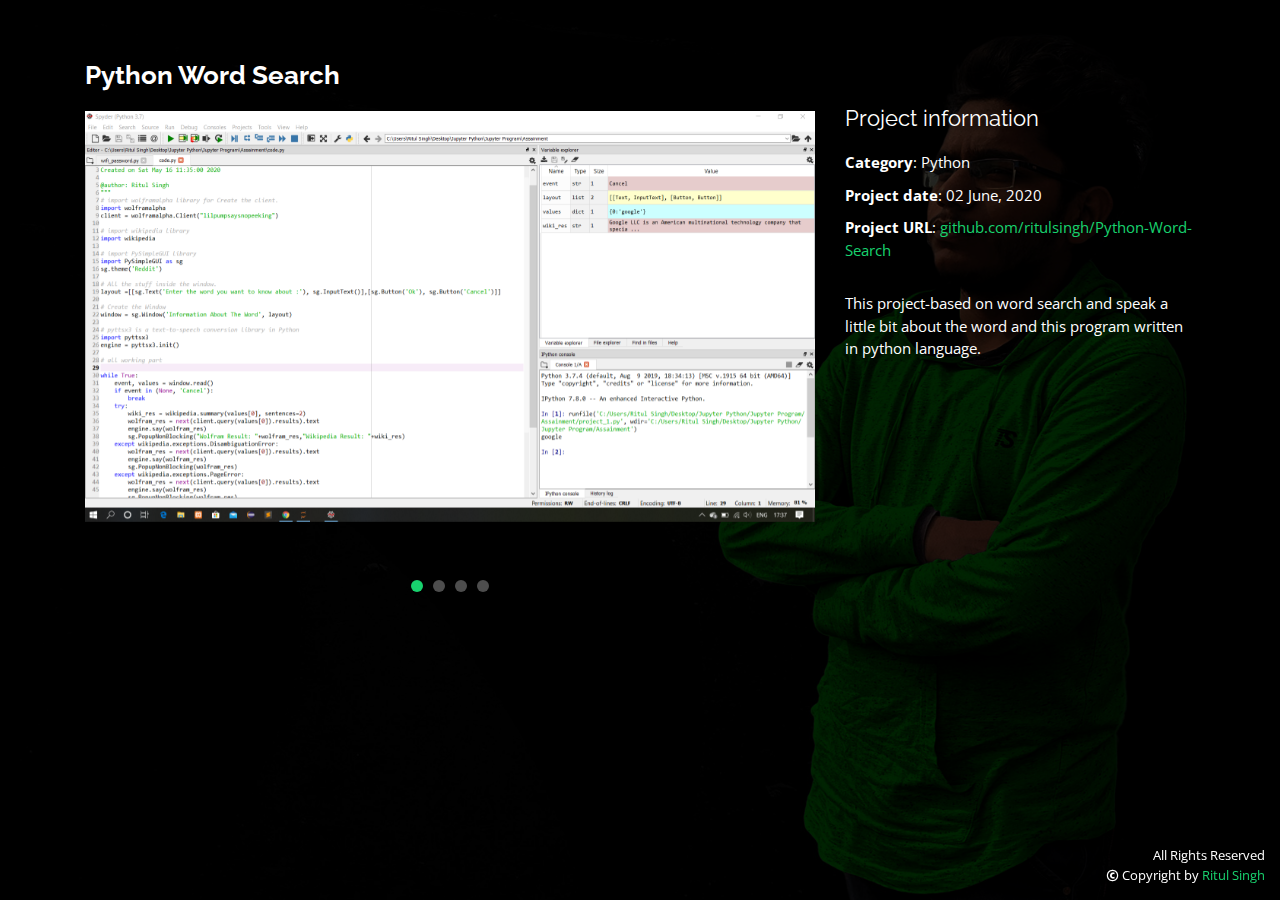
<file: python-2-details.html>
<!DOCTYPE html>
<html lang="en">

<head>
  <meta charset="utf-8">
  <meta content="width=device-width, initial-scale=1.0" name="viewport">

  <title>Portfolio Details | Ritul Singh</title>
  <meta content="" name="descriptison">
  <meta content="" name="keywords">

  <!-- Favicons -->
  <link href="img/favicon.png" rel="icon">
  <link href="img/apple-touch-icon.png" rel="apple-touch-icon">

  <!-- Google Fonts -->
  <link href="https://fonts.googleapis.com/css?family=Open+Sans:300,300i,400,400i,600,600i,700,700i|Raleway:300,300i,400,400i,500,500i,600,600i,700,700i|Poppins:300,300i,400,400i,500,500i,600,600i,700,700i" rel="stylesheet">

  <!-- Vendor CSS Files -->
  <link href="assets/vendor/bootstrap/css/bootstrap.min.css" rel="stylesheet">
  <link href="assets/vendor/icofont/icofont.min.css" rel="stylesheet">
  <link href="assets/vendor/remixicon/remixicon.css" rel="stylesheet">
  <link href="assets/vendor/owl.carousel/assets/owl.carousel.min.css" rel="stylesheet">
  <link href="assets/vendor/boxicons/css/boxicons.min.css" rel="stylesheet">
  <link href="assets/vendor/venobox/venobox.css" rel="stylesheet">

  <!-- Template Main CSS File -->
  <link href="css/style.css" rel="stylesheet">
</head>

<body>

  <main id="main">

    <!-- ======= Portfolio Details ======= -->
    <div id="portfolio-details" class="portfolio-details">
      <div class="container">

        <div class="row">

          <div class="col-lg-8">
            <h2 class="portfolio-title">Python Word Search</h2>
            <div class="owl-carousel portfolio-details-carousel">
              <img src="img/portfolio/python-2-details-1.PNG" class="img-fluid" alt="python-output-1">
              <img src="img/portfolio/python-2-details-3.PNG" class="img-fluid" alt="python-output-2">
              <img src="img/portfolio/python-2-details-2.PNG" class="img-fluid" alt="python-output-2">
              <img src="img/portfolio/Python-2.PNG" class="img-fluid" alt="python-output-2">
              
            </div>
          </div>

          <div class="col-lg-4 portfolio-info">
            <h3>Project information</h3>
            <ul>
              <li><strong>Category</strong>: Python</li>
              
              <li><strong>Project date</strong>: 02 June, 2020</li>
              <li><strong>Project URL</strong>: <a href="https://github.com/ritulsingh/Python-Word-Search">github.com/ritulsingh/Python-Word-Search</a></li>
            </ul>

            <p>
              This project-based on word search and speak a little bit about the word and this program written in python language.
            </p>
          </div>

        </div>

      </div>
    </div><!-- End Portfolio Details -->

  </main><!-- End #main -->

  <div class="credits">
    <!-- All the links in the footer should remain intact. -->
    <!-- You can delete the links only if you purchased the pro version. -->
    <!-- Licensing information: https://bootstrapmade.com/license/ -->
    <!-- Purchase the pro version with working PHP/AJAX contact form: https://bootstrapmade.com/personal-free-resume-bootstrap-template/ -->
    All Rights Reserved<br>
    <i class="icofont-copyright"></i> Copyright by <a href="index.html">Ritul Singh</a><br>
  </div>

  <!-- Vendor JS Files -->
  <script src="assets/vendor/jquery/jquery.min.js"></script>
  <script src="assets/vendor/bootstrap/js/bootstrap.bundle.min.js"></script>
  <script src="assets/vendor/jquery.easing/jquery.easing.min.js"></script>
  <script src="assets/vendor/php-email-form/validate.js"></script>
  <script src="assets/vendor/waypoints/jquery.waypoints.min.js"></script>
  <script src="assets/vendor/counterup/counterup.min.js"></script>
  <script src="assets/vendor/owl.carousel/owl.carousel.min.js"></script>
  <script src="assets/vendor/isotope-layout/isotope.pkgd.min.js"></script>
  <script src="assets/vendor/venobox/venobox.min.js"></script>

  <!-- Template Main JS File -->
  <script src="assets/js/main.js"></script>

</body>

</html>
</file>
<file: assets/vendor/venobox/venobox.css>
/* ------ venobox.css --------*/
.vbox-overlay *, .vbox-overlay *:before, .vbox-overlay *:after{
    -webkit-backface-visibility: hidden;
    -webkit-box-sizing:border-box;
    -moz-box-sizing:border-box;
    box-sizing:border-box;
}
.vbox-overlay * { 
    -webkit-backface-visibility: visible;
    backface-visibility: visible;
}
.vbox-overlay{
    display: -webkit-flex;
    display: flex;
    -webkit-flex-direction: column;
    flex-direction: column;
    -webkit-justify-content: center;
    justify-content: center;
    -webkit-align-items: center;
    align-items: center;
    position: fixed;
    left: 0;
    top: 0;
    bottom: 0;
    right: 0;
    z-index: 999999;
}

/* ----- navigation ----- */
.vbox-title{
    width: 100%;
    height: 40px;
    float: left;
    text-align: center;
    line-height: 28px;
    font-size: 12px;
    padding: 6px 50px;
    overflow: hidden;
    position: fixed;
    display: none;
    left: 0;
    z-index: 89;
}
.vbox-close{
    cursor: pointer;
    position: fixed;
    top: -1px;
    right: 0;
    width: 50px;
    height: 40px;
    padding: 6px;
    display: block;
    background-position:10px center;
    overflow: hidden;
    font-size: 24px;
    line-height: 1;
    text-align: center;
    z-index: 99;
}
.vbox-left{
    cursor: pointer;
    position: fixed;
    left: 0;
    height: 40px;
    overflow: hidden;
    line-height: 28px;
    font-size: 12px;
    z-index: 99;
    display: flex;
    align-items:center;
}
.vbox-num{
    display: inline-block;
    margin: 6px 0 6px 15px;
}
/* ----- Social share ----- */
.vbox-share{
    line-height: 28px;
    font-size: 12px;
    overflow: hidden;
    position: fixed;
    left: 0;
    z-index: 98;
    display: flex;
    align-items:center;
    justify-content: center;
    width: 100%;
    text-align: center;
}
.vbox-share svg{
    max-height: 28px;
    width: 28px;
    z-index: 10;
    margin-left: 12px;
    margin-top: 6px;
    margin-bottom: 6px;
    vertical-align: middle;
}


/* ----- navigation ARROWS ----- */
.vbox-next, .vbox-prev{
    position: fixed;
    top: 50%;
    margin-top: -15px;
    overflow: hidden;
    cursor: pointer;
    display: block;
    width: 45px;
    height: 45px;
    z-index: 99;
}
.vbox-next span, .vbox-prev span{
    position: relative;
    width: 20px;
    height: 20px;
    border: 2px solid transparent;
    border-top-color: #B6B6B6;
    border-right-color: #B6B6B6;
    text-indent: -100px;
    position: absolute;
    top: 8px;
    display: block;
}
.vbox-prev{
    left: 15px;
}
.vbox-next{
    right: 15px;
}
.vbox-prev span{
    left: 10px;
    -ms-transform: rotate(-135deg);
    -webkit-transform: rotate(-135deg);
    transform: rotate(-135deg);
}
.vbox-next span{
    -ms-transform: rotate(45deg);
    -webkit-transform: rotate(45deg);
    transform: rotate(45deg);
    right: 10px;
}
/* ------- inline window ------ */
.vbox-inline{
    width: 420px;
    height: 315px;
    height: 70vh;
    padding: 10px;
    background: #fff;
    margin: 0 auto;
    overflow: auto;
    text-align: left;
}
/* ------- Video & iFrames window ------ */
.venoframe{
    max-width: 100%;
    width: 100%;
    border: none;
    width: 100%;
    height: 260px;
    height: 70vh;
}
.venoframe.vbvid{
    height: 260px;
}
@media (min-width: 768px) {
    .venoframe, .vbox-inline{
        width: 90%;
        height: 360px;
        height: 70vh;
    }
    .venoframe.vbvid{
        width: 640px;
        height: 360px;
    }
}
@media (min-width: 992px) {
    .venoframe, .vbox-inline{
        max-width: 1200px;
        width: 80%;
        height: 540px;
        height: 70vh;
    }
    .venoframe.vbvid{
        width: 960px;
        height: 540px;
    }
}
/* 
Please do NOT edit this part! 
or at least read this note: http://i.imgur.com/7C0ws9e.gif
*/
.vbox-open{
    overflow: hidden;
}
.vbox-container{
    position: absolute;
    left: 0;
    right: 0;
    top: 0;
    bottom: 0;
    overflow-x: hidden;
    overflow-y: scroll;
    overflow-scrolling: touch;
    -webkit-overflow-scrolling: touch;
    z-index: 20;
    max-height: 100%;

}

.vbox-content{
    text-align: center;
    float: left;
    width: 100%;
    position: relative;
    overflow: hidden;
    padding: 20px 4%;
}
.vbox-container img{
    max-width: 100%;
    height: auto;
}
.vbox-figlio{
    box-shadow: 0 0 12px rgba(0,0,0,0.19), 0 6px 6px rgba(0,0,0,0.23);
    max-width: 100%;
    text-align: initial;
}
img.vbox-figlio{
    -webkit-user-select: none;
-khtml-user-select: none;
-moz-user-select: none;
-o-user-select: none;
user-select: none;
}
.vbox-content.swipe-left{
    margin-left: -200px !important;
}
.vbox-content.swipe-right{
    margin-left: 200px !important;
}
.vbox-animated{
    webkit-transition: margin 300ms ease-out;
    transition: margin 300ms ease-out;
}

/* ---------- preloader ----------
 * SPINKIT 
 * http://tobiasahlin.com/spinkit/
-------------------------------- */
.sk-double-bounce,.sk-rotating-plane{width:40px;height:40px;margin:40px auto}.sk-rotating-plane{background-color:#333;-webkit-animation:sk-rotatePlane 1.2s infinite ease-in-out;animation:sk-rotatePlane 1.2s infinite ease-in-out}@-webkit-keyframes sk-rotatePlane{0%{-webkit-transform:perspective(120px) rotateX(0) rotateY(0);transform:perspective(120px) rotateX(0) rotateY(0)}50%{-webkit-transform:perspective(120px) rotateX(-180.1deg) rotateY(0);transform:perspective(120px) rotateX(-180.1deg) rotateY(0)}100%{-webkit-transform:perspective(120px) rotateX(-180deg) rotateY(-179.9deg);transform:perspective(120px) rotateX(-180deg) rotateY(-179.9deg)}}@keyframes sk-rotatePlane{0%{-webkit-transform:perspective(120px) rotateX(0) rotateY(0);transform:perspective(120px) rotateX(0) rotateY(0)}50%{-webkit-transform:perspective(120px) rotateX(-180.1deg) rotateY(0);transform:perspective(120px) rotateX(-180.1deg) rotateY(0)}100%{-webkit-transform:perspective(120px) rotateX(-180deg) rotateY(-179.9deg);transform:perspective(120px) rotateX(-180deg) rotateY(-179.9deg)}}.sk-double-bounce{position:relative}.sk-double-bounce .sk-child{width:100%;height:100%;border-radius:50%;background-color:#333;opacity:.6;position:absolute;top:0;left:0;-webkit-animation:sk-doubleBounce 2s infinite ease-in-out;animation:sk-doubleBounce 2s infinite ease-in-out}.sk-chasing-dots .sk-child,.sk-spinner-pulse,.sk-three-bounce .sk-child{background-color:#333;border-radius:100%}.sk-double-bounce .sk-double-bounce2{-webkit-animation-delay:-1s;animation-delay:-1s}@-webkit-keyframes sk-doubleBounce{0%,100%{-webkit-transform:scale(0);transform:scale(0)}50%{-webkit-transform:scale(1);transform:scale(1)}}@keyframes sk-doubleBounce{0%,100%{-webkit-transform:scale(0);transform:scale(0)}50%{-webkit-transform:scale(1);transform:scale(1)}}.sk-wave{margin:40px auto;width:50px;height:40px;text-align:center;font-size:10px}.sk-wave .sk-rect{background-color:#333;height:100%;width:6px;display:inline-block;-webkit-animation:sk-waveStretchDelay 1.2s infinite ease-in-out;animation:sk-waveStretchDelay 1.2s infinite ease-in-out}.sk-wave .sk-rect1{-webkit-animation-delay:-1.2s;animation-delay:-1.2s}.sk-wave .sk-rect2{-webkit-animation-delay:-1.1s;animation-delay:-1.1s}.sk-wave .sk-rect3{-webkit-animation-delay:-1s;animation-delay:-1s}.sk-wave .sk-rect4{-webkit-animation-delay:-.9s;animation-delay:-.9s}.sk-wave .sk-rect5{-webkit-animation-delay:-.8s;animation-delay:-.8s}@-webkit-keyframes sk-waveStretchDelay{0%,100%,40%{-webkit-transform:scaleY(.4);transform:scaleY(.4)}20%{-webkit-transform:scaleY(1);transform:scaleY(1)}}@keyframes sk-waveStretchDelay{0%,100%,40%{-webkit-transform:scaleY(.4);transform:scaleY(.4)}20%{-webkit-transform:scaleY(1);transform:scaleY(1)}}.sk-wandering-cubes{margin:40px auto;width:40px;height:40px;position:relative}.sk-wandering-cubes .sk-cube{background-color:#333;width:10px;height:10px;position:absolute;top:0;left:0;-webkit-animation:sk-wanderingCube 1.8s ease-in-out -1.8s infinite both;animation:sk-wanderingCube 1.8s ease-in-out -1.8s infinite both}.sk-chasing-dots,.sk-spinner-pulse{width:40px;height:40px;margin:40px auto}.sk-wandering-cubes .sk-cube2{-webkit-animation-delay:-.9s;animation-delay:-.9s}@-webkit-keyframes sk-wanderingCube{0%{-webkit-transform:rotate(0);transform:rotate(0)}25%{-webkit-transform:translateX(30px) rotate(-90deg) scale(.5);transform:translateX(30px) rotate(-90deg) scale(.5)}50%{-webkit-transform:translateX(30px) translateY(30px) rotate(-179deg);transform:translateX(30px) translateY(30px) rotate(-179deg)}50.1%{-webkit-transform:translateX(30px) translateY(30px) rotate(-180deg);transform:translateX(30px) translateY(30px) rotate(-180deg)}75%{-webkit-transform:translateX(0) translateY(30px) rotate(-270deg) scale(.5);transform:translateX(0) translateY(30px) rotate(-270deg) scale(.5)}100%{-webkit-transform:rotate(-360deg);transform:rotate(-360deg)}}@keyframes sk-wanderingCube{0%{-webkit-transform:rotate(0);transform:rotate(0)}25%{-webkit-transform:translateX(30px) rotate(-90deg) scale(.5);transform:translateX(30px) rotate(-90deg) scale(.5)}50%{-webkit-transform:translateX(30px) translateY(30px) rotate(-179deg);transform:translateX(30px) translateY(30px) rotate(-179deg)}50.1%{-webkit-transform:translateX(30px) translateY(30px) rotate(-180deg);transform:translateX(30px) translateY(30px) rotate(-180deg)}75%{-webkit-transform:translateX(0) translateY(30px) rotate(-270deg) scale(.5);transform:translateX(0) translateY(30px) rotate(-270deg) scale(.5)}100%{-webkit-transform:rotate(-360deg);transform:rotate(-360deg)}}.sk-spinner-pulse{-webkit-animation:sk-pulseScaleOut 1s infinite ease-in-out;animation:sk-pulseScaleOut 1s infinite ease-in-out}@-webkit-keyframes sk-pulseScaleOut{0%{-webkit-transform:scale(0);transform:scale(0)}100%{-webkit-transform:scale(1);transform:scale(1);opacity:0}}@keyframes sk-pulseScaleOut{0%{-webkit-transform:scale(0);transform:scale(0)}100%{-webkit-transform:scale(1);transform:scale(1);opacity:0}}.sk-chasing-dots{position:relative;text-align:center;-webkit-animation:sk-chasingDotsRotate 2s infinite linear;animation:sk-chasingDotsRotate 2s infinite linear}.sk-chasing-dots .sk-child{width:60%;height:60%;display:inline-block;position:absolute;top:0;-webkit-animation:sk-chasingDotsBounce 2s infinite ease-in-out;animation:sk-chasingDotsBounce 2s infinite ease-in-out}.sk-chasing-dots .sk-dot2{top:auto;bottom:0;-webkit-animation-delay:-1s;animation-delay:-1s}@-webkit-keyframes sk-chasingDotsRotate{100%{-webkit-transform:rotate(360deg);transform:rotate(360deg)}}@keyframes sk-chasingDotsRotate{100%{-webkit-transform:rotate(360deg);transform:rotate(360deg)}}@-webkit-keyframes sk-chasingDotsBounce{0%,100%{-webkit-transform:scale(0);transform:scale(0)}50%{-webkit-transform:scale(1);transform:scale(1)}}@keyframes sk-chasingDotsBounce{0%,100%{-webkit-transform:scale(0);transform:scale(0)}50%{-webkit-transform:scale(1);transform:scale(1)}}.sk-three-bounce{margin:40px auto;width:80px;text-align:center}.sk-three-bounce .sk-child{width:20px;height:20px;display:inline-block;-webkit-animation:sk-three-bounce 1.4s ease-in-out 0s infinite both;animation:sk-three-bounce 1.4s ease-in-out 0s infinite both}.sk-circle .sk-child:before,.sk-fading-circle .sk-circle:before{display:block;border-radius:100%;content:'';background-color:#333}.sk-three-bounce .sk-bounce1{-webkit-animation-delay:-.32s;animation-delay:-.32s}.sk-three-bounce .sk-bounce2{-webkit-animation-delay:-.16s;animation-delay:-.16s}@-webkit-keyframes sk-three-bounce{0%,100%,80%{-webkit-transform:scale(0);transform:scale(0)}40%{-webkit-transform:scale(1);transform:scale(1)}}@keyframes sk-three-bounce{0%,100%,80%{-webkit-transform:scale(0);transform:scale(0)}40%{-webkit-transform:scale(1);transform:scale(1)}}.sk-circle{margin:40px auto;width:40px;height:40px;position:relative}.sk-circle .sk-child{width:100%;height:100%;position:absolute;left:0;top:0}.sk-circle .sk-child:before{margin:0 auto;width:15%;height:15%;-webkit-animation:sk-circleBounceDelay 1.2s infinite ease-in-out both;animation:sk-circleBounceDelay 1.2s infinite ease-in-out both}.sk-circle .sk-circle2{-webkit-transform:rotate(30deg);-ms-transform:rotate(30deg);transform:rotate(30deg)}.sk-circle .sk-circle3{-webkit-transform:rotate(60deg);-ms-transform:rotate(60deg);transform:rotate(60deg)}.sk-circle .sk-circle4{-webkit-transform:rotate(90deg);-ms-transform:rotate(90deg);transform:rotate(90deg)}.sk-circle .sk-circle5{-webkit-transform:rotate(120deg);-ms-transform:rotate(120deg);transform:rotate(120deg)}.sk-circle .sk-circle6{-webkit-transform:rotate(150deg);-ms-transform:rotate(150deg);transform:rotate(150deg)}.sk-circle .sk-circle7{-webkit-transform:rotate(180deg);-ms-transform:rotate(180deg);transform:rotate(180deg)}.sk-circle .sk-circle8{-webkit-transform:rotate(210deg);-ms-transform:rotate(210deg);transform:rotate(210deg)}.sk-circle .sk-circle9{-webkit-transform:rotate(240deg);-ms-transform:rotate(240deg);transform:rotate(240deg)}.sk-circle .sk-circle10{-webkit-transform:rotate(270deg);-ms-transform:rotate(270deg);transform:rotate(270deg)}.sk-circle .sk-circle11{-webkit-transform:rotate(300deg);-ms-transform:rotate(300deg);transform:rotate(300deg)}.sk-circle .sk-circle12{-webkit-transform:rotate(330deg);-ms-transform:rotate(330deg);transform:rotate(330deg)}.sk-circle .sk-circle2:before{-webkit-animation-delay:-1.1s;animation-delay:-1.1s}.sk-circle .sk-circle3:before{-webkit-animation-delay:-1s;animation-delay:-1s}.sk-circle .sk-circle4:before{-webkit-animation-delay:-.9s;animation-delay:-.9s}.sk-circle .sk-circle5:before{-webkit-animation-delay:-.8s;animation-delay:-.8s}.sk-circle .sk-circle6:before{-webkit-animation-delay:-.7s;animation-delay:-.7s}.sk-circle .sk-circle7:before{-webkit-animation-delay:-.6s;animation-delay:-.6s}.sk-circle .sk-circle8:before{-webkit-animation-delay:-.5s;animation-delay:-.5s}.sk-circle .sk-circle9:before{-webkit-animation-delay:-.4s;animation-delay:-.4s}.sk-circle .sk-circle10:before{-webkit-animation-delay:-.3s;animation-delay:-.3s}.sk-circle .sk-circle11:before{-webkit-animation-delay:-.2s;animation-delay:-.2s}.sk-circle .sk-circle12:before{-webkit-animation-delay:-.1s;animation-delay:-.1s}@-webkit-keyframes sk-circleBounceDelay{0%,100%,80%{-webkit-transform:scale(0);transform:scale(0)}40%{-webkit-transform:scale(1);transform:scale(1)}}@keyframes sk-circleBounceDelay{0%,100%,80%{-webkit-transform:scale(0);transform:scale(0)}40%{-webkit-transform:scale(1);transform:scale(1)}}.sk-cube-grid{width:40px;height:40px;margin:40px auto}.sk-cube-grid .sk-cube{width:33.33%;height:33.33%;background-color:#333;float:left;-webkit-animation:sk-cubeGridScaleDelay 1.3s infinite ease-in-out;animation:sk-cubeGridScaleDelay 1.3s infinite ease-in-out}.sk-cube-grid .sk-cube1{-webkit-animation-delay:.2s;animation-delay:.2s}.sk-cube-grid .sk-cube2{-webkit-animation-delay:.3s;animation-delay:.3s}.sk-cube-grid .sk-cube3{-webkit-animation-delay:.4s;animation-delay:.4s}.sk-cube-grid .sk-cube4{-webkit-animation-delay:.1s;animation-delay:.1s}.sk-cube-grid .sk-cube5{-webkit-animation-delay:.2s;animation-delay:.2s}.sk-cube-grid .sk-cube6{-webkit-animation-delay:.3s;animation-delay:.3s}.sk-cube-grid .sk-cube7{-webkit-animation-delay:0ms;animation-delay:0ms}.sk-cube-grid .sk-cube8{-webkit-animation-delay:.1s;animation-delay:.1s}.sk-cube-grid .sk-cube9{-webkit-animation-delay:.2s;animation-delay:.2s}@-webkit-keyframes sk-cubeGridScaleDelay{0%,100%,70%{-webkit-transform:scale3D(1,1,1);transform:scale3D(1,1,1)}35%{-webkit-transform:scale3D(0,0,1);transform:scale3D(0,0,1)}}@keyframes sk-cubeGridScaleDelay{0%,100%,70%{-webkit-transform:scale3D(1,1,1);transform:scale3D(1,1,1)}35%{-webkit-transform:scale3D(0,0,1);transform:scale3D(0,0,1)}}.sk-fading-circle{margin:40px auto;width:40px;height:40px;position:relative}.sk-fading-circle .sk-circle{width:100%;height:100%;position:absolute;left:0;top:0}.sk-fading-circle .sk-circle:before{margin:0 auto;width:15%;height:15%;-webkit-animation:sk-circleFadeDelay 1.2s infinite ease-in-out both;animation:sk-circleFadeDelay 1.2s infinite ease-in-out both}.sk-fading-circle .sk-circle2{-webkit-transform:rotate(30deg);-ms-transform:rotate(30deg);transform:rotate(30deg)}.sk-fading-circle .sk-circle3{-webkit-transform:rotate(60deg);-ms-transform:rotate(60deg);transform:rotate(60deg)}.sk-fading-circle .sk-circle4{-webkit-transform:rotate(90deg);-ms-transform:rotate(90deg);transform:rotate(90deg)}.sk-fading-circle .sk-circle5{-webkit-transform:rotate(120deg);-ms-transform:rotate(120deg);transform:rotate(120deg)}.sk-fading-circle .sk-circle6{-webkit-transform:rotate(150deg);-ms-transform:rotate(150deg);transform:rotate(150deg)}.sk-fading-circle .sk-circle7{-webkit-transform:rotate(180deg);-ms-transform:rotate(180deg);transform:rotate(180deg)}.sk-fading-circle .sk-circle8{-webkit-transform:rotate(210deg);-ms-transform:rotate(210deg);transform:rotate(210deg)}.sk-fading-circle .sk-circle9{-webkit-transform:rotate(240deg);-ms-transform:rotate(240deg);transform:rotate(240deg)}.sk-fading-circle .sk-circle10{-webkit-transform:rotate(270deg);-ms-transform:rotate(270deg);transform:rotate(270deg)}.sk-fading-circle .sk-circle11{-webkit-transform:rotate(300deg);-ms-transform:rotate(300deg);transform:rotate(300deg)}.sk-fading-circle .sk-circle12{-webkit-transform:rotate(330deg);-ms-transform:rotate(330deg);transform:rotate(330deg)}.sk-fading-circle .sk-circle2:before{-webkit-animation-delay:-1.1s;animation-delay:-1.1s}.sk-fading-circle .sk-circle3:before{-webkit-animation-delay:-1s;animation-delay:-1s}.sk-fading-circle .sk-circle4:before{-webkit-animation-delay:-.9s;animation-delay:-.9s}.sk-fading-circle .sk-circle5:before{-webkit-animation-delay:-.8s;animation-delay:-.8s}.sk-fading-circle .sk-circle6:before{-webkit-animation-delay:-.7s;animation-delay:-.7s}.sk-fading-circle .sk-circle7:before{-webkit-animation-delay:-.6s;animation-delay:-.6s}.sk-fading-circle .sk-circle8:before{-webkit-animation-delay:-.5s;animation-delay:-.5s}.sk-fading-circle .sk-circle9:before{-webkit-animation-delay:-.4s;animation-delay:-.4s}.sk-fading-circle .sk-circle10:before{-webkit-animation-delay:-.3s;animation-delay:-.3s}.sk-fading-circle .sk-circle11:before{-webkit-animation-delay:-.2s;animation-delay:-.2s}.sk-fading-circle .sk-circle12:before{-webkit-animation-delay:-.1s;animation-delay:-.1s}@-webkit-keyframes sk-circleFadeDelay{0%,100%,39%{opacity:0}40%{opacity:1}}@keyframes sk-circleFadeDelay{0%,100%,39%{opacity:0}40%{opacity:1}}.sk-folding-cube{margin:40px auto;width:40px;height:40px;position:relative;-webkit-transform:rotateZ(45deg);transform:rotateZ(45deg)}.sk-folding-cube .sk-cube{float:left;width:50%;height:50%;position:relative;-webkit-transform:scale(1.1);-ms-transform:scale(1.1);transform:scale(1.1)}.sk-folding-cube .sk-cube:before{content:'';position:absolute;top:0;left:0;width:100%;height:100%;background-color:#333;-webkit-animation:sk-foldCubeAngle 2.4s infinite linear both;animation:sk-foldCubeAngle 2.4s infinite linear both;-webkit-transform-origin:100% 100%;-ms-transform-origin:100% 100%;transform-origin:100% 100%}.sk-folding-cube .sk-cube2{-webkit-transform:scale(1.1) rotateZ(90deg);transform:scale(1.1) rotateZ(90deg)}.sk-folding-cube .sk-cube3{-webkit-transform:scale(1.1) rotateZ(180deg);transform:scale(1.1) rotateZ(180deg)}.sk-folding-cube .sk-cube4{-webkit-transform:scale(1.1) rotateZ(270deg);transform:scale(1.1) rotateZ(270deg)}.sk-folding-cube .sk-cube2:before{-webkit-animation-delay:.3s;animation-delay:.3s}.sk-folding-cube .sk-cube3:before{-webkit-animation-delay:.6s;animation-delay:.6s}.sk-folding-cube .sk-cube4:before{-webkit-animation-delay:.9s;animation-delay:.9s}@-webkit-keyframes sk-foldCubeAngle{0%,10%{-webkit-transform:perspective(140px) rotateX(-180deg);transform:perspective(140px) rotateX(-180deg);opacity:0}25%,75%{-webkit-transform:perspective(140px) rotateX(0);transform:perspective(140px) rotateX(0);opacity:1}100%,90%{-webkit-transform:perspective(140px) rotateY(180deg);transform:perspective(140px) rotateY(180deg);opacity:0}}@keyframes sk-foldCubeAngle{0%,10%{-webkit-transform:perspective(140px) rotateX(-180deg);transform:perspective(140px) rotateX(-180deg);opacity:0}25%,75%{-webkit-transform:perspective(140px) rotateX(0);transform:perspective(140px) rotateX(0);opacity:1}100%,90%{-webkit-transform:perspective(140px) rotateY(180deg);transform:perspective(140px) rotateY(180deg);opacity:0}}
</file>
<file: css/style.css>
/**
* Template Name: Personal - v2.2.0
* Template URL: https://bootstrapmade.com/personal-free-resume-bootstrap-template/
* Author: BootstrapMade.com
* License: https://bootstrapmade.com/license/
*/

/*--------------------------------------------------------------
# General
--------------------------------------------------------------*/
body {
  font-family: "Open Sans", sans-serif;
  background-color: #040404;
  color: #fff;
  position: relative;
  background: transparent;
}

body::before {
  content: "";
  position: fixed;
  background: #040404 url("../img/ritul3bg.jpg") top right no-repeat;
  background-size: cover;
  left: 0;
  right: 0;
  top: 0;
  height: 100vh;
  z-index: -1;
}

@media (min-width: 1024px) {
  body::before {
    background-attachment: fixed;
  }
}

a {
  color: #18d26e;
}

a:hover {
  color: #35e888;
  text-decoration: none;
}

h1, h2, h3, h4, h5, h6 {
  font-family: "Raleway", sans-serif;
}

/*--------------------------------------------------------------
# Header
--------------------------------------------------------------*/
#header {
  transition: ease-in-out 0.3s;
  position: relative;
  height: 100vh;
  display: flex;
  align-items: center;
  z-index: 997;
  overflow-y: auto;
}

#header * {
  transition: ease-in-out 0.3s;
}

#header h1 {
  font-size: 48px;
  margin: 0;
  padding: 0;
  line-height: 1;
  font-weight: 700;
  font-family: "Poppins", sans-serif;
}

#header h1 a, #header h1 a:hover {
  color: #fff;
  line-height: 1;
  display: inline-block;
}

#header h2 {
  font-size: 24px;
  margin-top: 20px;
  color: rgba(255, 255, 255, 0.8);
}

#header h2 span {
  color: #fff;
  border-bottom: 2px solid #18d26e;
  padding-bottom: 6px;
}

#header img {
  padding: 0;
  margin: 0;
}

#header .social-links {
  margin-top: 40px;
  display: flex;
}

#header .social-links a {
  font-size: 16px;
  display: flex;
  justify-content: center;
  align-items: center;
  background: rgba(255, 255, 255, 0.1);
  color: #fff;
  line-height: 1;
  margin-right: 8px;
  border-radius: 50%;
  width: 40px;
  height: 40px;
}

#header .social-links a:hover {
  background: #18d26e;
}

@media (max-width: 992px) {
  #header h1 {
    font-size: 36px;
  }
  #header h2 {
    font-size: 20px;
    line-height: 30px;
  }
  #header .social-links {
    margin-top: 15px;
  }
  #header .container {
    display: flex;
    flex-direction: column;
    align-items: center;
  }
}

/*--------------------------------------------------------------
# Navigation Menu
--------------------------------------------------------------*/
/* Desktop Navigation */
.nav-menu {
  margin-top: 35px;
}

.nav-menu ul {
  display: flex;
  margin: 0;
  padding: 0;
  list-style: none;
}

.nav-menu li + li {
  margin-left: 30px;
}

.nav-menu a {
  display: block;
  position: relative;
  color: rgba(255, 255, 255, 0.7);
  font-size: 16px;
  font-family: "Poppins", sans-serif;
  font-weight: 400;
}

.nav-menu a:before {
  content: "";
  position: absolute;
  width: 0;
  height: 2px;
  bottom: -4px;
  left: 0;
  background-color: #18d26e;
  visibility: hidden;
  width: 0px;
  transition: all 0.3s ease-in-out 0s;
}

.nav-menu a:hover:before, .nav-menu li:hover > a:before, .nav-menu .active > a:before {
  visibility: visible;
  width: 25px;
}

.nav-menu a:hover, .nav-menu .active > a, .nav-menu li:hover > a {
  color: #fff;
  text-decoration: none;
}

/* Mobile Navigation */
.mobile-nav-toggle {
  position: fixed;
  right: 15px;
  top: 15px;
  z-index: 9998;
  border: 0;
  background: none;
  font-size: 24px;
  transition: all 0.4s;
  outline: none !important;
  line-height: 1;
  cursor: pointer;
  text-align: right;
}

.mobile-nav-toggle i {
  color: #fff;
}

.mobile-nav {
  position: fixed;
  top: 55px;
  right: 15px;
  bottom: 15px;
  left: 15px;
  z-index: 9999;
  overflow-y: auto;
  background: rgba(0, 0, 0, 0.7);
  transition: ease-in-out 0.2s;
  opacity: 0;
  visibility: hidden;
  border-radius: 10px;
  padding: 10px 0;
  border: 2px solid rgba(255, 255, 255, 0.12);
}

.mobile-nav * {
  margin: 0;
  padding: 0;
  list-style: none;
}

.mobile-nav a {
  display: block;
  position: relative;
  color: #fff;
  padding: 10px 20px;
  font-weight: 500;
  outline: none;
}

.mobile-nav a:hover, .mobile-nav .active > a, .mobile-nav li:hover > a {
  color: #18d26e;
  text-decoration: none;
}

.mobile-nav-overly {
  width: 100%;
  height: 100%;
  z-index: 9997;
  top: 0;
  left: 0;
  position: fixed;
  background: rgba(9, 9, 9, 0.6);
  overflow: hidden;
  display: none;
  transition: ease-in-out 0.2s;
}

.mobile-nav-active {
  overflow: hidden;
}

.mobile-nav-active .mobile-nav {
  opacity: 1;
  visibility: visible;
}

.mobile-nav-active .mobile-nav-toggle i {
  color: #fff;
}

/* Header Top */
#header.header-top {
  height: 80px;
  position: fixed;
  left: 0;
  top: 0;
  right: 0;
  background: rgba(0, 0, 0, 0.9);
}

#header.header-top .social-links, #header.header-top h2 {
  display: none;
}

#header.header-top h1 {
  margin-right: auto;
  font-size: 36px;
}

#header.header-top .container {
  display: flex;
  align-items: center;
}

#header.header-top .nav-menu {
  margin: 0;
}

@media (max-width: 768px) {
  #header.header-top {
    height: 60px;
  }
  #header.header-top h1 {
    font-size: 26px;
  }
}

/*--------------------------------------------------------------
# Sections General
--------------------------------------------------------------*/
section {
  overflow: hidden;
  position: absolute;
  width: 100%;
  top: 140px;
  bottom: 100%;
  opacity: 0;
  transition: ease-in-out 0.4s;
  z-index: 2;
}

section.section-show {
  top: 100px;
  bottom: auto;
  opacity: 1;
  padding-bottom: 45px;
}

section .container {
  background: rgba(0, 0, 0, 0.9);
  padding: 30px;
}

@media (max-width: 768px) {
  section {
    top: 120px;
  }
  section.section-show {
    top: 80px;
  }
}

.section-title h2 {
  font-size: 14px;
  font-weight: 500;
  padding: 0;
  line-height: 1px;
  margin: 0 0 20px 0;
  letter-spacing: 2px;
  text-transform: uppercase;
  color: #aaaaaa;
  font-family: "Poppins", sans-serif;
}

.section-title h2::after {
  content: "";
  width: 120px;
  height: 1px;
  display: inline-block;
  background: #4ceb95;
  margin: 4px 10px;
}

.section-title p {
  margin: 0;
  margin: -15px 0 15px 0;
  font-size: 36px;
  font-weight: 700;
  text-transform: uppercase;
  font-family: "Poppins", sans-serif;
  color: #fff;
}

/*--------------------------------------------------------------
# About
--------------------------------------------------------------*/
.about-me .content h3 {
  font-weight: 700;
  font-size: 26px;
  color: #18d26e;
}

.about-me .content ul {
  list-style: none;
  padding: 0;
}

.about-me .content ul li {
  padding-bottom: 10px;
}

.about-me .content ul i {
  font-size: 20px;
  padding-right: 2px;
  color: #18d26e;
}

.about-me .content p:last-child {
  margin-bottom: 0;
}

/*--------------------------------------------------------------
# Counts
--------------------------------------------------------------*/
.counts {
  padding: 70px 0 60px;
}

.counts .count-box {
  padding: 30px 30px 25px 30px;
  width: 100%;
  position: relative;
  text-align: center;
  background: rgba(255, 255, 255, 0.08);
}

.counts .count-box i {
  position: absolute;
  top: -25px;
  left: 50%;
  transform: translateX(-50%);
  font-size: 24px;
  background: rgba(255, 255, 255, 0.1);
  padding: 12px;
  color: #18d26e;
  border-radius: 50px;
}

.counts .count-box span {
  font-size: 36px;
  display: block;
  font-weight: 600;
  color: #fff;
}

.counts .count-box p {
  padding: 0;
  margin: 0;
  font-family: "Raleway", sans-serif;
  font-size: 14px;
}

/*--------------------------------------------------------------
# Skills
--------------------------------------------------------------*/
.skills .progress {
  height: 50px;
  display: block;
  background: none;
}

.skills .progress .skill {
  padding: 10px 0;
  margin: 0 0 6px 0;
  text-transform: uppercase;
  display: block;
  font-weight: 600;
  font-family: "Poppins", sans-serif;
  color: #fff;
}

.skills .progress .skill .val {
  float: right;
  font-style: normal;
}

.skills .progress-bar-wrap {
  background: rgba(255, 255, 255, 0.15);
}

.skills .progress-bar {
  width: 1px;
  height: 10px;
  transition: .9s;
  background-color: #18d26e;
}

/*--------------------------------------------------------------
# Interests
--------------------------------------------------------------*/
.interests .icon-box {
  display: flex;
  align-items: center;
  padding: 20px;
  background: rgba(255, 255, 255, 0.08);
  transition: ease-in-out 0.3s;
}

.interests .icon-box i {
  font-size: 32px;
  padding-right: 10px;
  line-height: 1;
}

.interests .icon-box h3 {
  font-weight: 700;
  margin: 0;
  padding: 0;
  line-height: 1;
  font-size: 16px;
  color: #fff;
}

.interests .icon-box:hover {
  background: rgba(255, 255, 255, 0.12);
}

/*--------------------------------------------------------------
# Testimonials
--------------------------------------------------------------*/
.testimonials .testimonial-item {
  box-sizing: content-box;
  min-height: 320px;
}

.testimonials .testimonial-item .testimonial-img {
  width: 90px;
  border-radius: 50%;
  margin: -40px 0 0 40px;
  position: relative;
  z-index: 2;
  border: 6px solid rgba(255, 255, 255, 0.12);
}

.testimonials .testimonial-item h3 {
  font-size: 18px;
  font-weight: bold;
  margin: 10px 0 5px 45px;
  color: #fff;
}

.testimonials .testimonial-item h4 {
  font-size: 14px;
  color: #999;
  margin: 0 0 0 45px;
}

.testimonials .testimonial-item .quote-icon-left, .testimonials .testimonial-item .quote-icon-right {
  color: rgba(255, 255, 255, 0.25);
  font-size: 26px;
}

.testimonials .testimonial-item .quote-icon-left {
  display: inline-block;
  left: -5px;
  position: relative;
}

.testimonials .testimonial-item .quote-icon-right {
  display: inline-block;
  right: -5px;
  position: relative;
  top: 10px;
}

.testimonials .testimonial-item p {
  font-style: italic;
  margin: 0 15px 0 15px;
  padding: 20px 20px 60px 20px;
  background: rgba(255, 255, 255, 0.1);
  position: relative;
  border-radius: 6px;
  position: relative;
  z-index: 1;
}

.testimonials .owl-nav, .testimonials .owl-dots {
  margin-top: 5px;
  text-align: center;
}

.testimonials .owl-dot {
  display: inline-block;
  margin: 0 5px;
  width: 12px;
  height: 12px;
  border-radius: 50%;
  background-color: rgba(255, 255, 255, 0.3) !important;
}

.testimonials .owl-dot.active {
  background-color: #18d26e !important;
}

@media (max-width: 767px) {
  .testimonials {
    margin: 30px 10px;
  }
}

/*--------------------------------------------------------------
# Resume
--------------------------------------------------------------*/
.resume .resume-title {
  font-size: 26px;
  font-weight: 700;
  margin-top: 20px;
  margin-bottom: 20px;
  color: #fff;
}

.resume .resume-item {
  padding: 0 0 20px 20px;
  margin-top: -2px;
  border-left: 2px solid rgba(255, 255, 255, 0.2);
  position: relative;
}

.resume .resume-item h4 {
  line-height: 18px;
  font-size: 18px;
  font-weight: 600;
  text-transform: uppercase;
  font-family: "Poppins", sans-serif;
  color: #18d26e;
  margin-bottom: 10px;
}

.resume .resume-item h5 {
  font-size: 16px;
  background: rgba(255, 255, 255, 0.15);
  padding: 5px 15px;
  display: inline-block;
  font-weight: 600;
  margin-bottom: 10px;
}

.resume .resume-item ul {
  padding-left: 20px;
}

.resume .resume-item ul li {
  padding-bottom: 10px;
}

.resume .resume-item:last-child {
  padding-bottom: 0;
}

.resume .resume-item::before {
  content: "";
  position: absolute;
  width: 16px;
  height: 16px;
  border-radius: 50px;
  left: -9px;
  top: 0;
  background: #18d26e;
  border: 2px solid #18d26e;
}

/*--------------------------------------------------------------
# Services
--------------------------------------------------------------*/
.services .icon-box {
  text-align: center;
  background: rgba(204, 204, 204, 0.1);
  padding: 80px 20px;
  transition: all ease-in-out 0.3s;
}

.services .icon-box .icon {
  margin: 0 auto;
  width: 64px;
  height: 64px;
  background: #18d26e;
  border-radius: 5px;
  transition: all .3s ease-out 0s;
  display: flex;
  align-items: center;
  justify-content: center;
  margin-bottom: 20px;
  transform-style: preserve-3d;
}

.services .icon-box .icon i {
  color: #fff;
  font-size: 28px;
}

.services .icon-box .icon::before {
  position: absolute;
  content: '';
  left: -8px;
  top: -8px;
  height: 100%;
  width: 100%;
  background: rgba(255, 255, 255, 0.15);
  border-radius: 5px;
  transition: all .3s ease-out 0s;
  transform: translateZ(-1px);
}

.services .icon-box h4 {
  font-weight: 700;
  margin-bottom: 15px;
  font-size: 24px;
}

.services .icon-box h4 a {
  color: #fff;
}

.services .icon-box p {
  line-height: 24px;
  font-size: 14px;
  margin-bottom: 0;
}

.services .icon-box:hover {
  background: #18d26e;
  border-color: #18d26e;
}

.services .icon-box:hover .icon {
  background: #fff;
}

.services .icon-box:hover .icon i {
  color: #18d26e;
}

.services .icon-box:hover .icon::before {
  background: #35e888;
}

.services .icon-box:hover h4 a, .services .icon-box:hover p {
  color: #fff;
}

/*--------------------------------------------------------------
# Portfolio
--------------------------------------------------------------*/
.portfolio .portfolio-item {
  margin-bottom: 30px;
}

.portfolio #portfolio-flters {
  padding: 0;
  margin: 0 auto 15px auto;
  list-style: none;
  text-align: center;
  border-radius: 50px;
  padding: 2px 15px;
}

.portfolio #portfolio-flters li {
  cursor: pointer;
  display: inline-block;
  padding: 8px 16px 10px 16px;
  font-size: 14px;
  font-weight: 600;
  line-height: 1;
  text-transform: uppercase;
  color: #fff;
  background: rgba(255, 255, 255, 0.1);
  margin: 0 3px 10px 3px;
  transition: all 0.3s ease-in-out;
  border-radius: 4px;
}

.portfolio #portfolio-flters li:hover, .portfolio #portfolio-flters li.filter-active {
  background: #18d26e;
}

.portfolio #portfolio-flters li:last-child {
  margin-right: 0;
}

.portfolio .portfolio-wrap {
  transition: 0.3s;
  position: relative;
  overflow: hidden;
  z-index: 1;
  background: rgba(0, 0, 0, 0.6);
}

.portfolio .portfolio-wrap::before {
  content: "";
  background: rgba(0, 0, 0, 0.6);
  position: absolute;
  left: 30px;
  right: 30px;
  top: 30px;
  bottom: 30px;
  transition: all ease-in-out 0.3s;
  z-index: 2;
  opacity: 0;
}

.portfolio .portfolio-wrap .portfolio-info {
  opacity: 0;
  position: absolute;
  top: 0;
  left: 0;
  right: 0;
  bottom: 0;
  text-align: center;
  z-index: 3;
  transition: all ease-in-out 0.3s;
  display: flex;
  flex-direction: column;
  justify-content: center;
  align-items: center;
}

.portfolio .portfolio-wrap .portfolio-info::before {
  display: block;
  content: "";
  width: 48px;
  height: 48px;
  position: absolute;
  top: 35px;
  left: 35px;
  border-top: 3px solid #fff;
  border-left: 3px solid #fff;
  transition: all 0.5s ease 0s;
  z-index: 9994;
}

.portfolio .portfolio-wrap .portfolio-info::after {
  display: block;
  content: "";
  width: 48px;
  height: 48px;
  position: absolute;
  bottom: 35px;
  right: 35px;
  border-bottom: 3px solid #fff;
  border-right: 3px solid #fff;
  transition: all 0.5s ease 0s;
  z-index: 9994;
}

.portfolio .portfolio-wrap .portfolio-info h4 {
  font-size: 20px;
  color: #fff;
  font-weight: 600;
}

.portfolio .portfolio-wrap .portfolio-info p {
  color: #ffffff;
  font-size: 14px;
  text-transform: uppercase;
  padding: 0;
  margin: 0;
}

.portfolio .portfolio-wrap .portfolio-links {
  text-align: center;
  z-index: 4;
}

.portfolio .portfolio-wrap .portfolio-links a {
  color: #fff;
  margin: 0 2px;
  font-size: 28px;
  display: inline-block;
  transition: 0.3s;
}

.portfolio .portfolio-wrap .portfolio-links a:hover {
  color: #63eda3;
}

.portfolio .portfolio-wrap:hover::before {
  top: 0;
  left: 0;
  right: 0;
  bottom: 0;
  opacity: 1;
}

.portfolio .portfolio-wrap:hover .portfolio-info {
  opacity: 1;
}

.portfolio .portfolio-wrap:hover .portfolio-info::before {
  top: 15px;
  left: 15px;
}

.portfolio .portfolio-wrap:hover .portfolio-info::after {
  bottom: 15px;
  right: 15px;
}

/*--------------------------------------------------------------
# Contact
--------------------------------------------------------------*/
.contact .info-box {
  color: #444444;
  padding: 20px;
  width: 100%;
  background: rgba(255, 255, 255, 0.08);
}

.contact .info-box i.bx {
  font-size: 24px;
  color: #18d26e;
  border-radius: 50%;
  padding: 14px;
  float: left;
  background: rgba(255, 255, 255, 0.1);
}

.contact .info-box h3 {
  font-size: 20px;
  color: rgba(255, 255, 255, 0.5);
  font-weight: 700;
  margin: 10px 0 8px 68px;
}

.contact .info-box p {
  padding: 0;
  color: #fff;
  line-height: 24px;
  font-size: 14px;
  margin: 0 0 0 68px;
}

.contact .info-box .social-links {
  margin: 5px 0 0 68px;
  display: flex;
}

.contact .info-box .social-links a {
  font-size: 18px;
  display: inline-block;
  color: #fff;
  line-height: 1;
  margin-right: 12px;
  transition: 0.3s;
}

.contact .info-box .social-links a:hover {
  color: #18d26e;
}

.contact .php-email-form {
  padding: 30px;
  background: rgba(255, 255, 255, 0.08);
}

.contact .php-email-form .validate {
  display: none;
  color: red;
  margin: 0 0 15px 0;
  font-weight: 400;
  font-size: 13px;
}

.contact .php-email-form .error-message {
  display: none;
  background: rgba(255, 255, 255, 0.08);
  background: #ed3c0d;
  text-align: center;
  padding: 15px;
  font-weight: 600;
}

.contact .php-email-form .sent-message {
  display: none;
  background: rgba(255, 255, 255, 0.08);
  background: #18d26e;
  text-align: center;
  padding: 15px;
  font-weight: 600;
}

.contact .php-email-form .loading {
  display: none;
  background: rgba(255, 255, 255, 0.08);
  text-align: center;
  padding: 15px;
}

.contact .php-email-form .loading:before {
  content: "";
  display: inline-block;
  border-radius: 50%;
  width: 24px;
  height: 24px;
  margin: 0 10px -6px 0;
  border: 3px solid #18d26e;
  border-top-color: #eee;
  -webkit-animation: animate-loading 1s linear infinite;
  animation: animate-loading 1s linear infinite;
}

.contact .php-email-form input, .contact .php-email-form textarea {
  border-radius: 0;
  box-shadow: none;
  font-size: 14px;
  background: rgba(255, 255, 255, 0.08);
  border: 0;
  transition: 0.3s;
  color: #fff;
}

.contact .php-email-form input:focus, .contact .php-email-form textarea:focus {
  background-color: rgba(255, 255, 255, 0.11);
}

.contact .php-email-form input::-webkit-input-placeholder, .contact .php-email-form textarea::-webkit-input-placeholder {
  color: rgba(255, 255, 255, 0.3);
  opacity: 1;
}

.contact .php-email-form input::-moz-placeholder, .contact .php-email-form textarea::-moz-placeholder {
  color: rgba(255, 255, 255, 0.3);
  opacity: 1;
}

.contact .php-email-form input:-ms-input-placeholder, .contact .php-email-form textarea:-ms-input-placeholder {
  color: rgba(255, 255, 255, 0.3);
  opacity: 1;
}

.contact .php-email-form input::-ms-input-placeholder, .contact .php-email-form textarea::-ms-input-placeholder {
  color: rgba(255, 255, 255, 0.3);
  opacity: 1;
}

.contact .php-email-form input::placeholder, .contact .php-email-form textarea::placeholder {
  color: rgba(255, 255, 255, 0.3);
  opacity: 1;
}

.contact .php-email-form input {
  padding: 20px 15px;
}

.contact .php-email-form textarea {
  padding: 12px 15px;
}

.contact .php-email-form button[type="submit"] {
  background: #18d26e;
  border: 0;
  padding: 10px 30px;
  color: #fff;
  transition: 0.4s;
  border-radius: 4px;
}

.contact .php-email-form button[type="submit"]:hover {
  background: #15bb62;
}

@-webkit-keyframes animate-loading {
  0% {
    transform: rotate(0deg);
  }
  100% {
    transform: rotate(360deg);
  }
}

@keyframes animate-loading {
  0% {
    transform: rotate(0deg);
  }
  100% {
    transform: rotate(360deg);
  }
}

/*--------------------------------------------------------------
# Portfolio Details
--------------------------------------------------------------*/
.portfolio-details {
  padding-top: 40px;
  background: rgba(0, 0, 0, 0.8);
  position: fixed;
  left: 0;
  right: 0;
  top: 0;
  bottom: 0;
  overflow-y: auto;
}

.portfolio-details .container {
  padding-top: 20px;
  padding-bottom: 40px;
}

.portfolio-details .portfolio-title {
  font-size: 26px;
  font-weight: 700;
  margin-bottom: 20px;
}

.portfolio-details .portfolio-details-carousel .owl-nav, .portfolio-details .portfolio-details-carousel .owl-dots {
  margin-top: 5px;
  text-align: center;
}

.portfolio-details .portfolio-details-carousel .owl-dot {
  display: inline-block;
  margin: 0 5px;
  width: 12px;
  height: 12px;
  border-radius: 50%;
  background-color: rgba(255, 255, 255, 0.3) !important;
}

.portfolio-details .portfolio-details-carousel .owl-dot.active {
  background-color: #18d26e !important;
}

.portfolio-details .portfolio-info {
  padding-top: 45px;
}

.portfolio-details .portfolio-info h3 {
  font-size: 22px;
  font-weight: 400;
  margin-bottom: 20px;
}

.portfolio-details .portfolio-info ul {
  list-style: none;
  padding: 0;
  font-size: 15px;
}

.portfolio-details .portfolio-info ul li + li {
  margin-top: 10px;
}

.portfolio-details .portfolio-info p {
  font-size: 15px;
  padding: 15px 0 0 0;
}

@media (max-width: 992px) {
  .portfolio-details .portfolio-info {
    padding-top: 20px;
  }
}

/*--------------------------------------------------------------
# Credits
--------------------------------------------------------------*/
.credits {
  position: fixed;
  right: 0;
  left: 0;
  bottom: 0;
  padding: 15px;
  text-align: right;
  font-size: 13px;
  color: #fff;
  z-index: 1;
}

@media (max-width: 992px) {
  .credits {
    text-align: center;
    padding: 10px;
    background: rgba(0, 0, 0, 0.8);
  }
}

.credits a {
  color: #18d26e;
  transition: 0.3s;
}

.credits a:hover {
  color: #fff;
}
</file>
